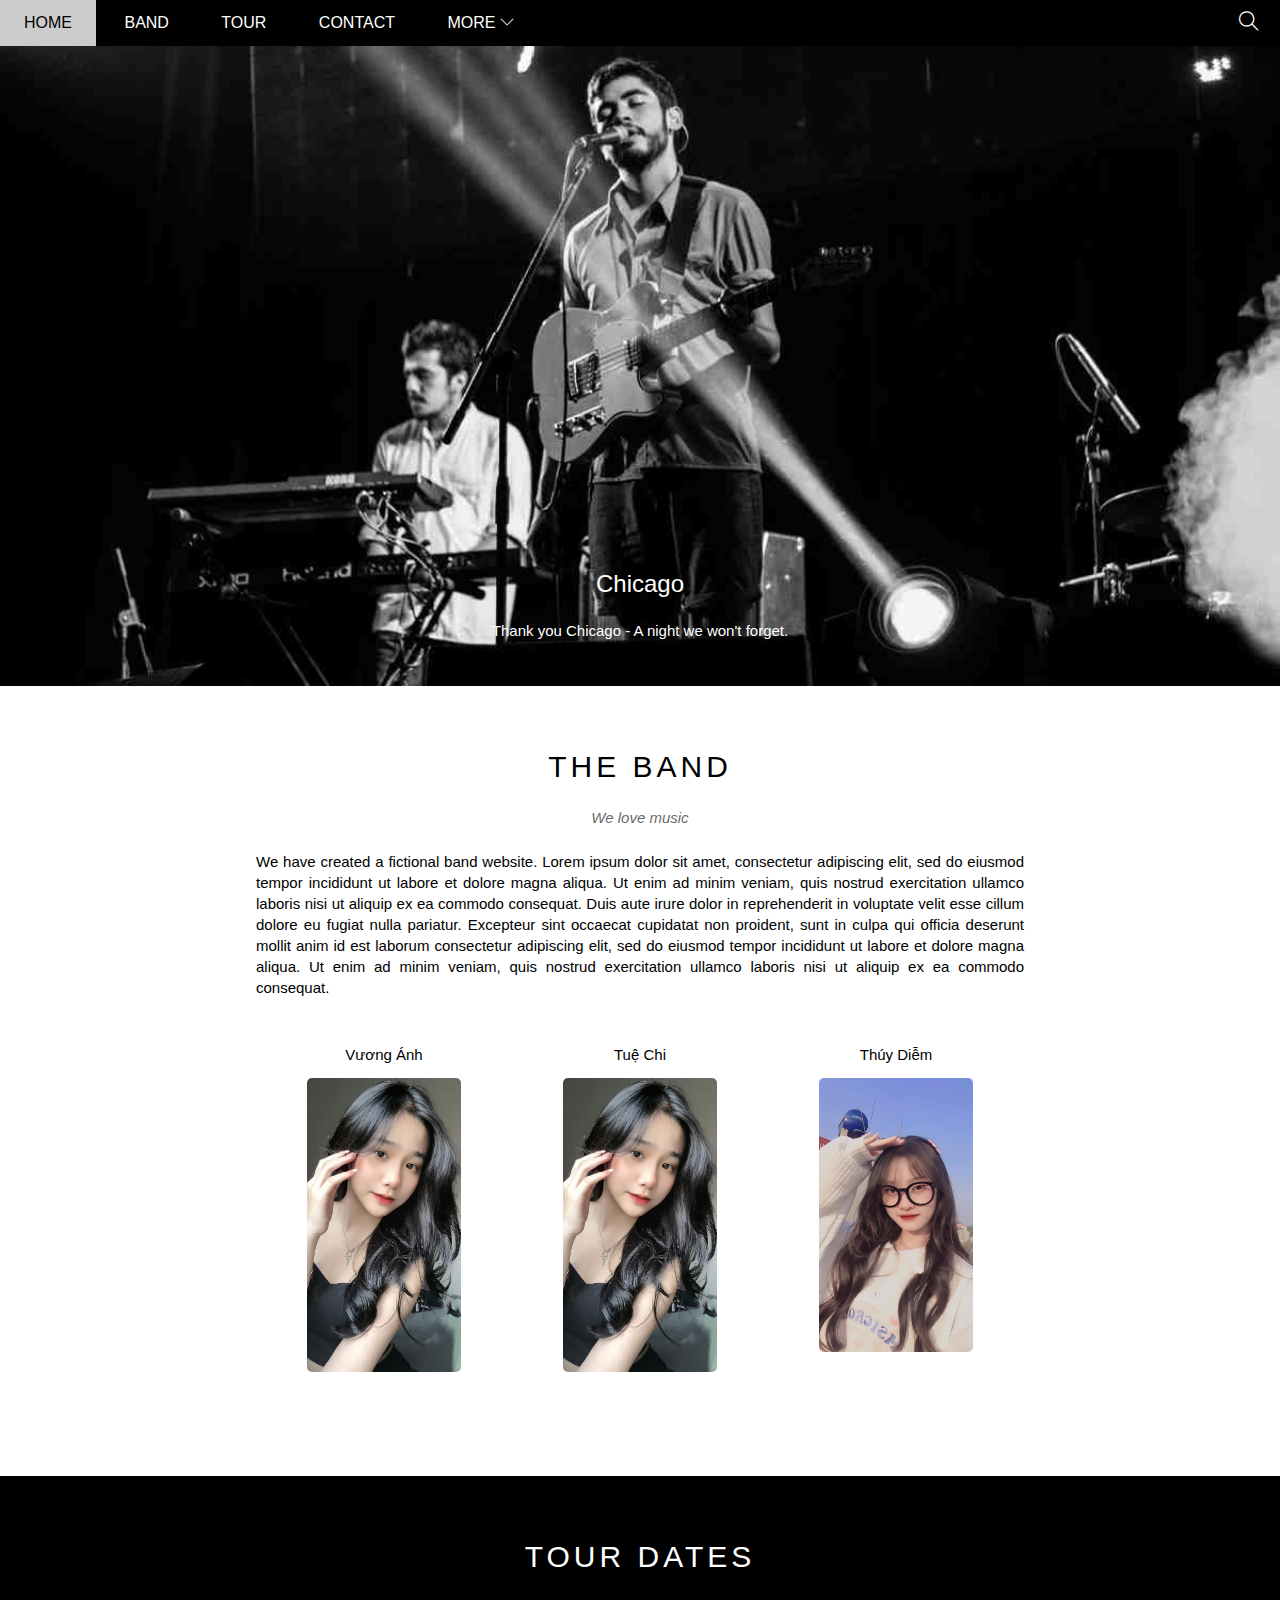
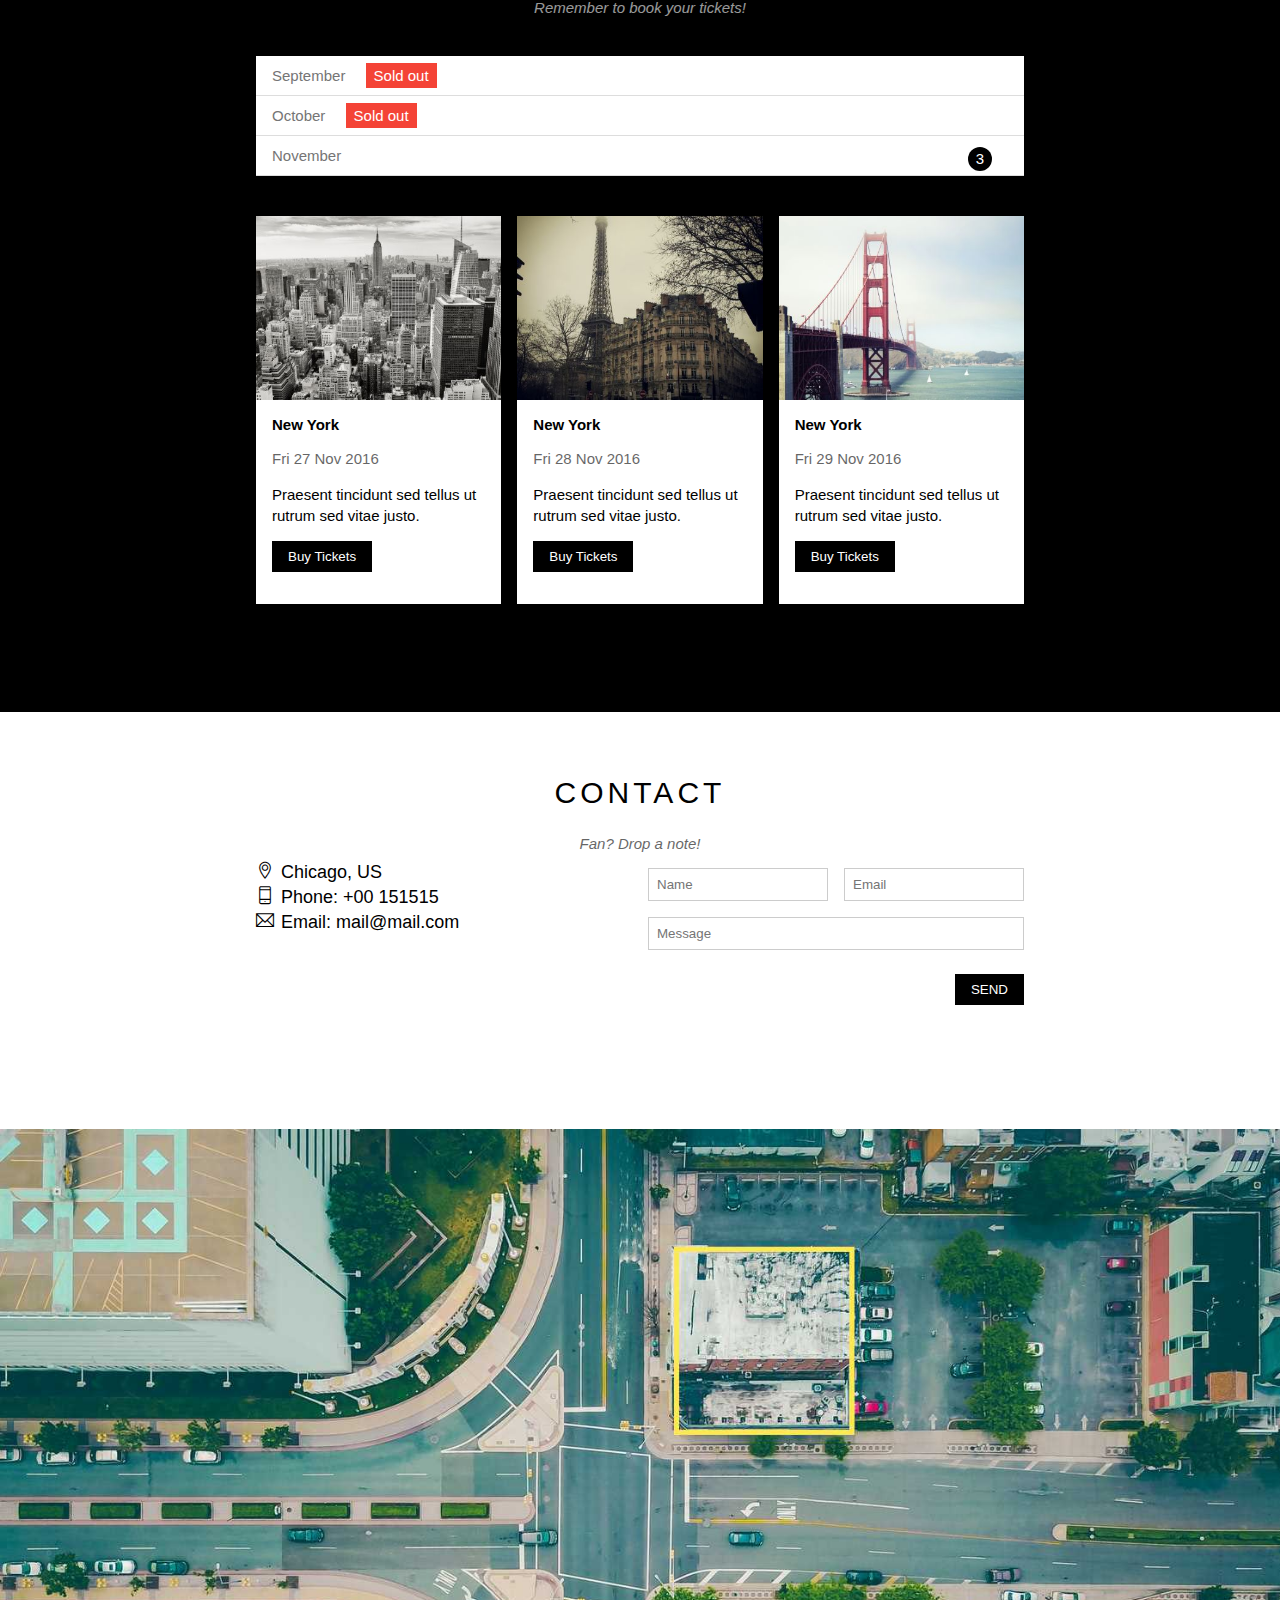
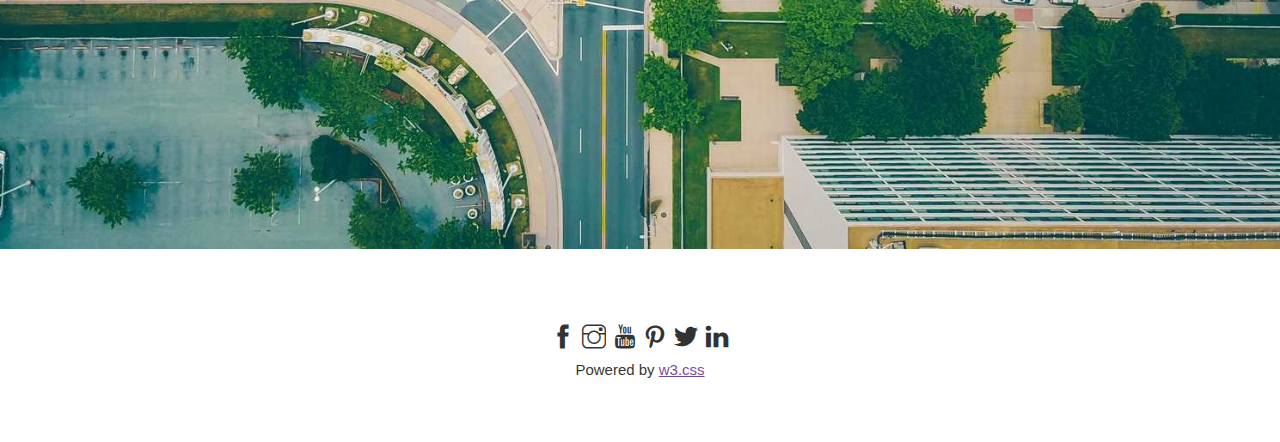
<file: index.html>
<!DOCTYPE html>
<html lang="en">
<head>
    <meta charset="UTF-8">
    <meta name="viewport" content="width=device-width, initial-scale=1.0">
    <title>Document</title>
    <link rel="stylesheet" href="assets/css/style.css">
    <link rel="stylesheet" href="assets/css/responsive.css">
    <link rel="stylesheet" href="assets/fonts/themify-icons/themify-icons.css">
</head>
<body>
    <div id="main">
        <div id="header">
            <!-- Begin: navigation -->
            <ul id="nav">
                <li><a href="#">Home</a></li>
                <li><a href="#band">Band</a></li>
                <li><a href="#tour">Tour</a></li>
                <li><a href="#contact">Contact</a></li>
                <li>
                    <a href="#">
                        More
                        <i class="nav-arrow-down ti-angle-down"></i>
                    </a>
                    <ul class="subnav">
                        <li><a href="#">Merchandise</a></li>
                        <li><a href="#">Extras</a></li>
                        <li><a href="#">Media</a></li>
                    </ul>
                </li>
            </ul>
            <!-- End: navigation -->
             <!-- Begin: search-icon -->
              <div class="search-btn">
                <i class="search-icon ti-search"></i>
              </div>
              <div id="menu-btn" class="menu-btn">
                <i class="menu-icon ti-menu"></i>
              </div>
             <!-- End: search-icon -->


        </div>

        <div id="slider">
            <div class="text-content">
                <h2 class="text-heading">Chicago</h2>
                <div class="text-description">Thank you Chicago - A night we won't forget.</div>
            </div>
            
            

        </div>
        <!-- About section: The Band -->
        <div id="content">
            <div id="band" class="content-section">
                <h2 class="section-heading">THE BAND</h2>
                <p class="section-sub-heading">We love music</p>
                <p class="about-text">We have created a fictional band website. Lorem ipsum dolor sit amet, consectetur adipiscing elit, sed do eiusmod tempor incididunt ut labore et dolore magna aliqua. Ut enim ad minim veniam, quis nostrud exercitation ullamco laboris nisi ut aliquip ex ea commodo consequat. Duis aute irure dolor in reprehenderit in voluptate velit esse cillum dolore eu fugiat nulla pariatur. Excepteur sint occaecat cupidatat non proident, sunt in culpa qui officia deserunt mollit anim id est laborum consectetur adipiscing elit, sed do eiusmod tempor incididunt ut labore et dolore magna aliqua. Ut enim ad minim veniam, quis nostrud exercitation ullamco laboris nisi ut aliquip ex ea commodo consequat.</p>
                <div class="member-list">
                    <div class="member-item">
                        <p class="member-name">Vương Ánh</p>
                        <img src="/assets/img/member-list/member1.jpg" alt="" class="member-img">
                    </div>
                    <div class="member-item">
                        <p class="member-name">Tuệ Chi</p>
                        <img src="/assets/img/member-list/member1.jpg" alt="" class="member-img">
                    </div>
                    <div class="member-item">
                        <p class="member-name">Thúy Diễm</p>
                        <img src="/assets/img/member-list/member3.jpeg" alt="" class="member-img">
                    </div>
                    <!-- <div class="clear"></div> -->
                </div>
            </div>

         <!-- About section: The Tour -->
          <div id="tour" class="tour-section">

              <div class="content-section">
                  <h2 class="section-heading">TOUR DATES</h2>
                  <p class="section-sub-heading">Remember to book your tickets!</p>
                  <ul class="ticket-list">
                    <li>September <span class="sold-out text-white">Sold out</span></li>
                    <li>October <span class="sold-out text-white">Sold out</span></li>
                    <li>November <span class="ticket-quantity text-white">3</span></li>
                  </ul>
                  <div class="row place-list">

                      <div class="col col-third">
                        <img src="/assets/img/tour-place/new-york.jpg" alt="New York" class="place-img" style="width: 100%;">
                        <div class="container-text">
                            <h3 class="name-city">New York</h3>
                            <p class="tour-date">Fri 27 Nov 2016</p>
                            <p class="tour-sologan">Praesent tincidunt sed tellus ut rutrum sed vitae justo.</p>
                            <button class="btn js-buy-tickets">Buy Tickets</button>
                       </div>
                      </div>

                      <div class="col col-third">
                        <img src="/assets/img/tour-place/paris.jpg" alt="Paris" class="place-img" style="width: 100%;">
                        <div class="container-text">
                            <h3 class="name-city">New York</h3>
                            <p class="tour-date">Fri 28 Nov 2016</p>
                            <p class="tour-sologan">Praesent tincidunt sed tellus ut rutrum sed vitae justo.</p>
                            <button class="btn js-buy-tickets">Buy Tickets</button>
                       </div>
                      </div>

                      <div class="col col-third">
                        <img src="/assets/img/tour-place/san-francisco.jpg" alt="San Francisco" class="place-img" style="width: 100%;">
                        <div class="container-text">
                            <h3 class="name-city">New York</h3>
                            <p class="tour-date">Fri 29 Nov 2016</p>
                            <p class="tour-sologan">Praesent tincidunt sed tellus ut rutrum sed vitae justo.</p>
                            <button class="btn js-buy-tickets">Buy Tickets</button>
                       </div>
                      </div>
                 </div>
             </div>
          </div>


         <!-- start: The Contact -->
            <div id="contact" class="content-section">
                <h2 class="section-heading">CONTACT</h2>
                <p class="section-sub-heading">Fan? Drop a note!</p>
                <div class="row contact-container">
                    <div class="col col-half contact-info">
                        <p><i class="ti-location-pin"></i>Chicago, US </p>
                        <p><i class="ti-mobile"></i>Phone: +00 151515</p>
                        <p><i class="ti-email"></i>Email: mail@mail.com</p>

                    </div>
                    <div class="col col-half contact-input">
                        <form action="">
                            <div class="row contact-user">
                                <div class="col col-half ">
                                    <input type="text" class="contact-control" required placeholder="Name">
                                </div>
                                <div class="col col-half ">
                                    <input type="email" class="contact-control" required placeholder="Email">
                                </div>
                            </div>
                            <div class="row contact-message">
                                <div class="col col-full">
                                    <input type="text" class="contact-control" required placeholder="Message">
                                </div>
                            </div>
                            <button class="pull-right mt-16 btn">SEND</button>
                        </form>
                    </div>
                    
                </div>
             </div>
             <!-- end: The Contact -->
              <div class="map-section">
                <img src="/assets/img/map.jpg" alt="">
              </div>
         </div>
        <div id="footer">
            <div class="footer-icon">
                <a href=""><i class="ti-facebook"></i></a>
                <a href=""><i class="ti-instagram"></i></a>
                <a href=""><i class="ti-youtube"></i></a>
                <a href=""><i class="ti-pinterest"></i></a>
                <a href=""><i class="ti-twitter-alt"></i></a>
                <a href=""><i class="ti-linkedin"></i></a>
            </div>
            <div class="footer-copyright">
                <p>Powered by <a href="">w3.css</a></p>
            </div>

        </div>

    </div>
<!-- Tickets buy form -->
    <div class="buy-form js-modal">
        <div class="form-container js-form-container">
            <div class="form-close js-form-close">
                <i class="ti-close"></i>
            </div>

            <header class="form-header">
                <i class="ti-bag bag-custom"></i>
                Tickets
            </header>
            <div class="form-body">
                <label for="ticket-quantity" class="form-label">
                    <i class="ti-shopping-cart">Tickets, $15 per person</i>
                </label>
                <input id="ticket-quantity" type="text" class="form-input" placeholder="How many?">
                <label for="ticket-email" class="form-label">
                    <i class="ti-user">Send To</i>
                </label>
                <input id="ticket-email" type="email" class="form-input" placeholder="Enter email">
                <button id="payment">
                    PAY <i class="ti-check"></i>
                </button>
            </div>
            <footer class="form-footer">
                <p class="form-help">Need <a href="#">help?</a></p>
            </footer>
        </div>
    </div>
    <script>
        //code for menu button
        var header=document.getElementById('header');
        var menuButton=document.getElementById('menu-btn');
       // console.log(menuButton)
        var headerHeight=header.clientHeight;
        menuButton.onclick=function(){
           var isClosed= headerHeight === header.clientHeight;
           if(isClosed){
                header.style.height='auto';
           }else{
                 header.style.height=null;
           }
        }
        var menuItems=document.querySelectorAll('#nav li a[href*="#"]');
        for(var i=0;i<menuItems.length;i++){
            var menuItem=menuItems[i];
            menuItem.onclick=function(){
                header.style.height=null;
            }
        }
        console.log(menuItems)
        //tickets buy form--------Start
        const buyBtns=document.querySelectorAll('.js-buy-tickets')
        const modal=document.querySelector('.js-modal')
        const modalClose=document.querySelector('.js-form-close')
        const modalContainer=document.querySelector('.js-form-container')
        function showTicketBuyForm(){
            modal.classList.add("open")
        }
        function closeTicketBuyForm(){
            modal.classList.remove("open")
        }
         // lắng nghe sự kiện với nút close       
        modalClose.addEventListener('click',closeTicketBuyForm)
        modal.addEventListener('click',closeTicketBuyForm)
        modalContainer.addEventListener('click',function(event){
            event.stopPropagation()
        })
        //lắng nghe sự kiện với 3 button mua vé
        for(const buyBtn of buyBtns){
            buyBtn.addEventListener('click',showTicketBuyForm)
        }
    </script>
</body>
</html>
</file>
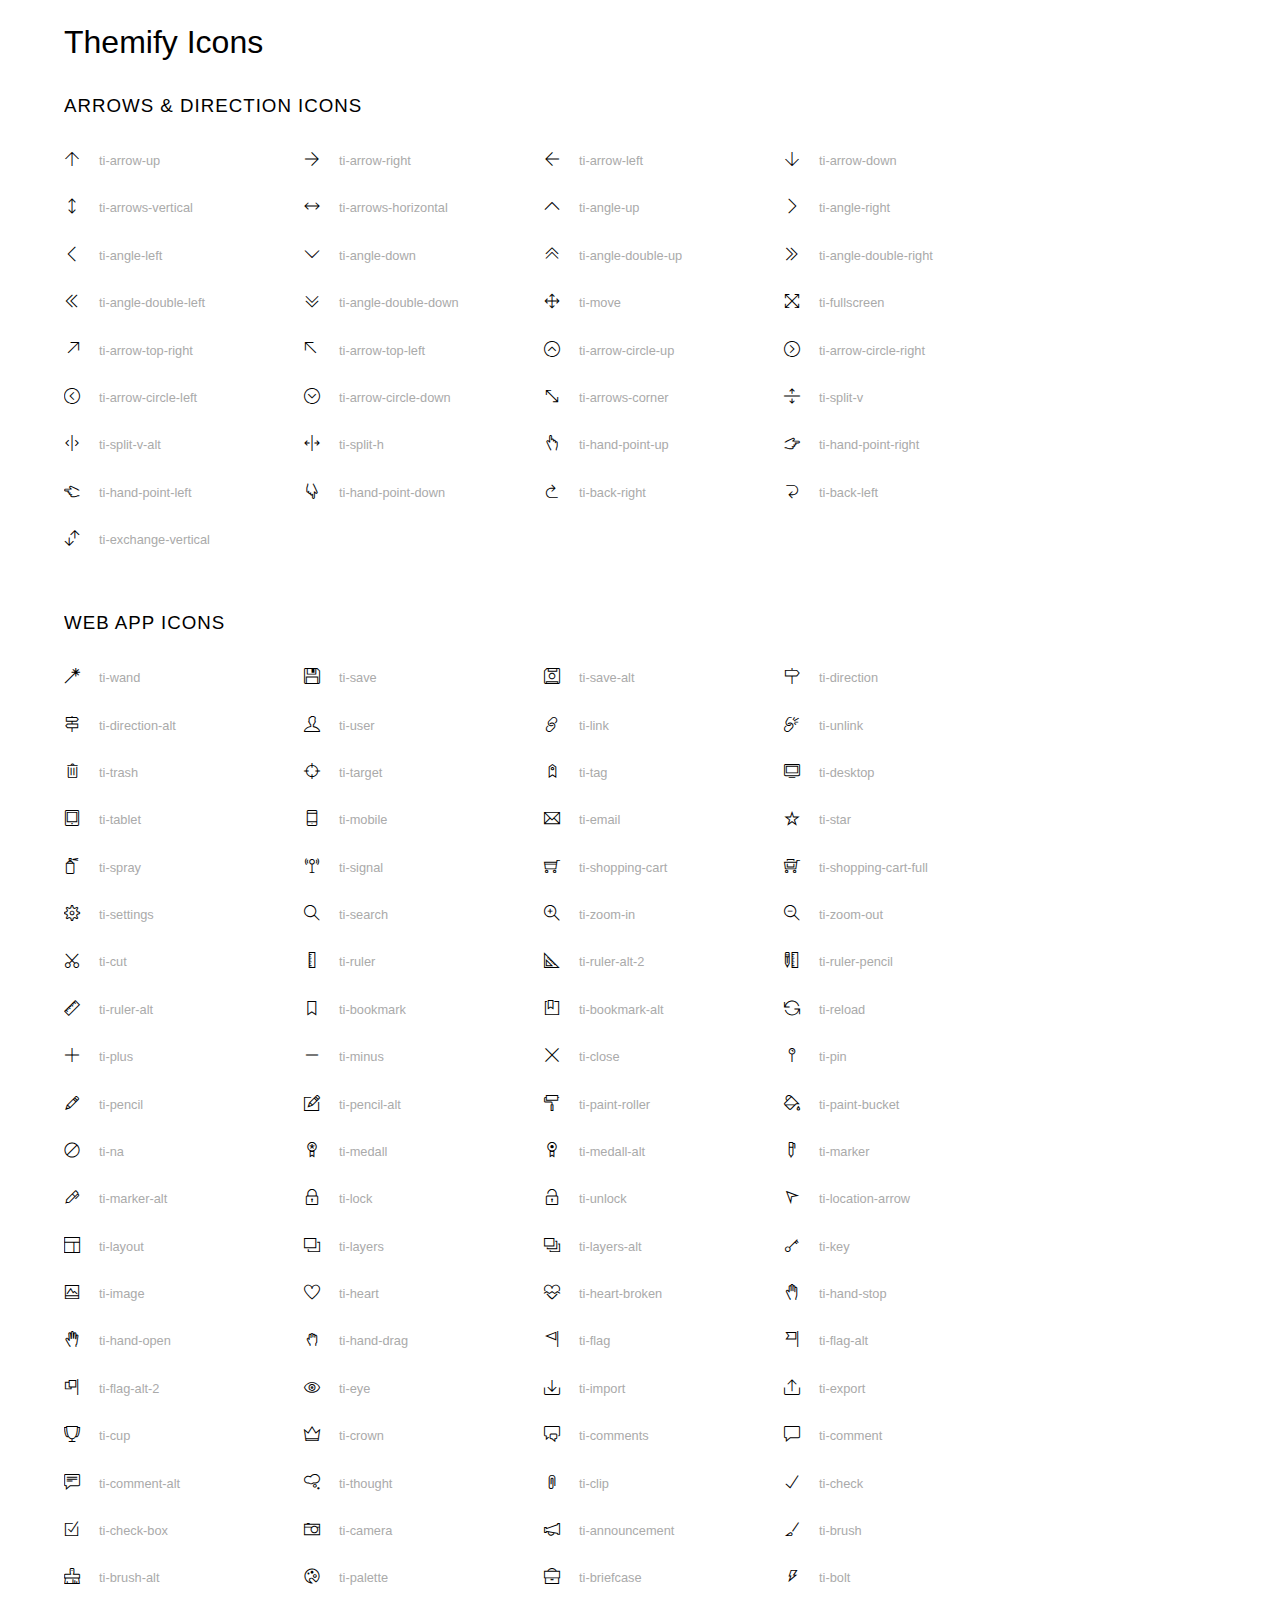
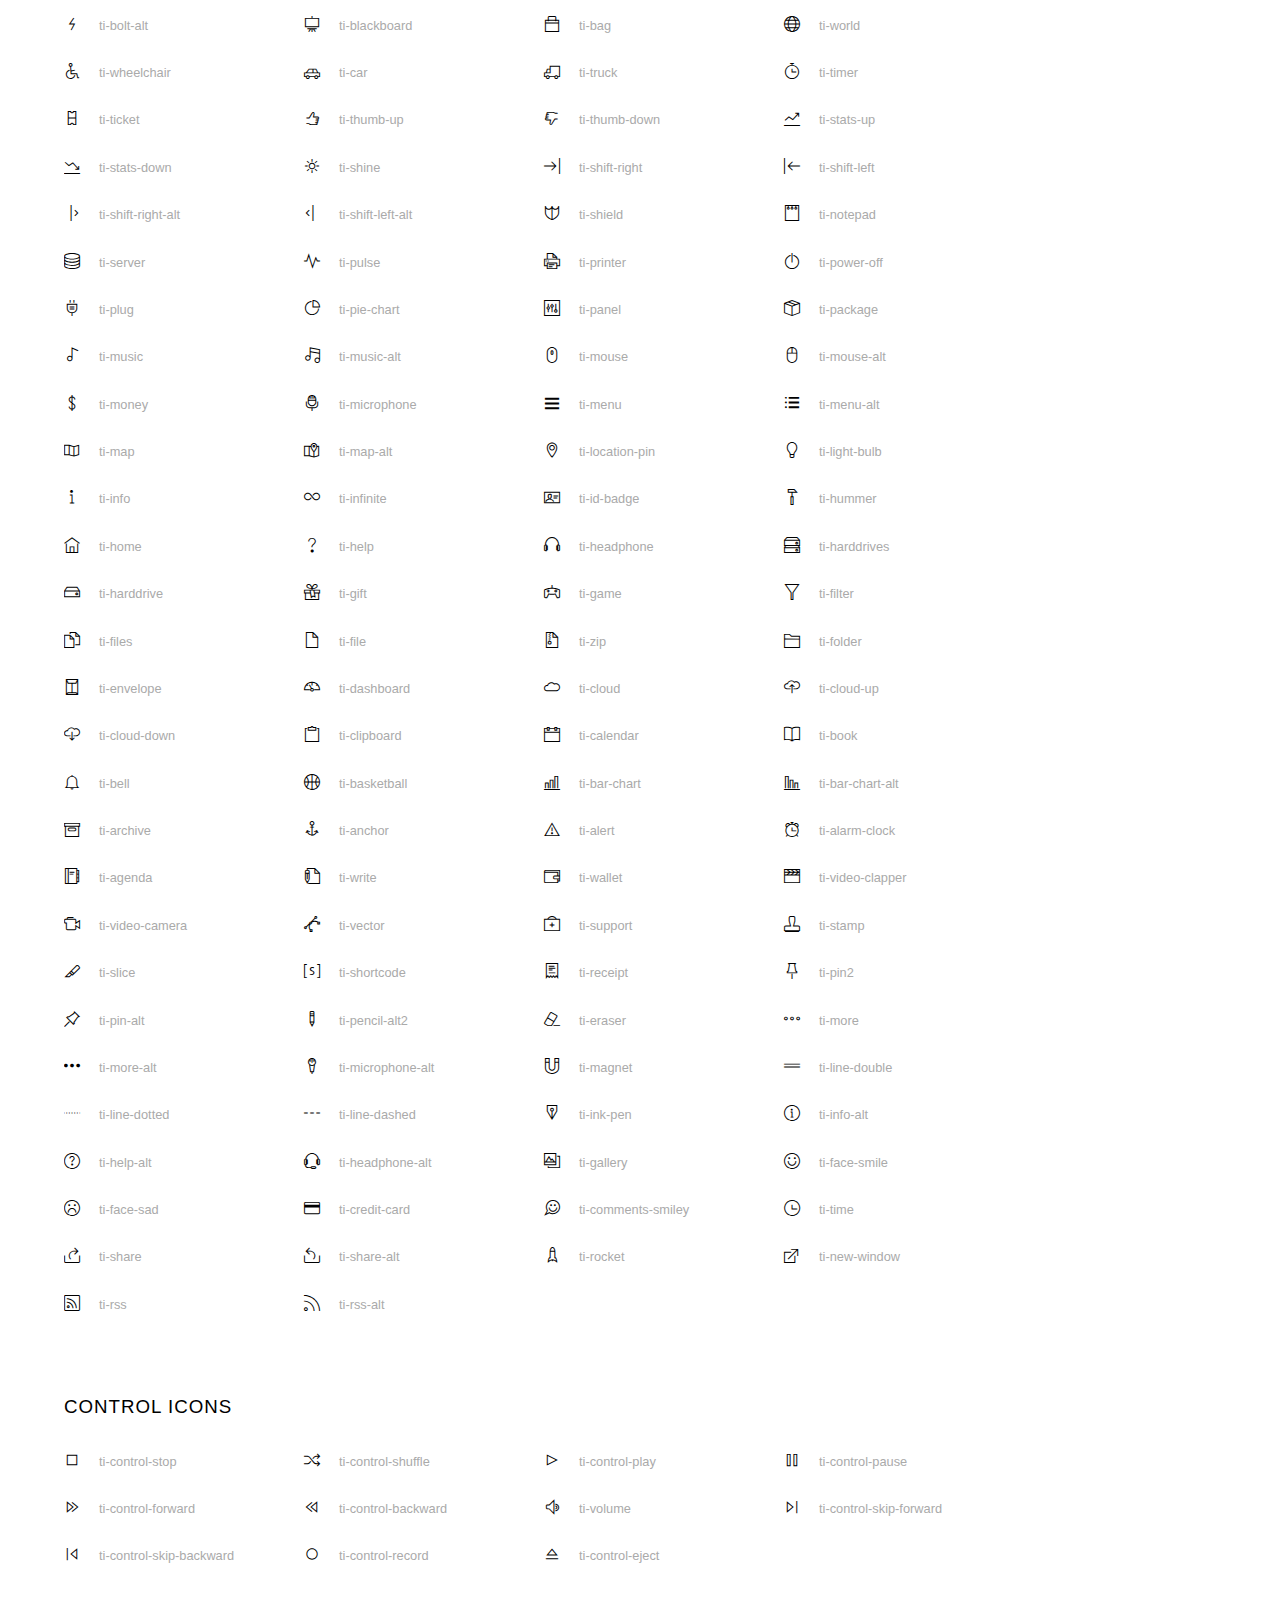
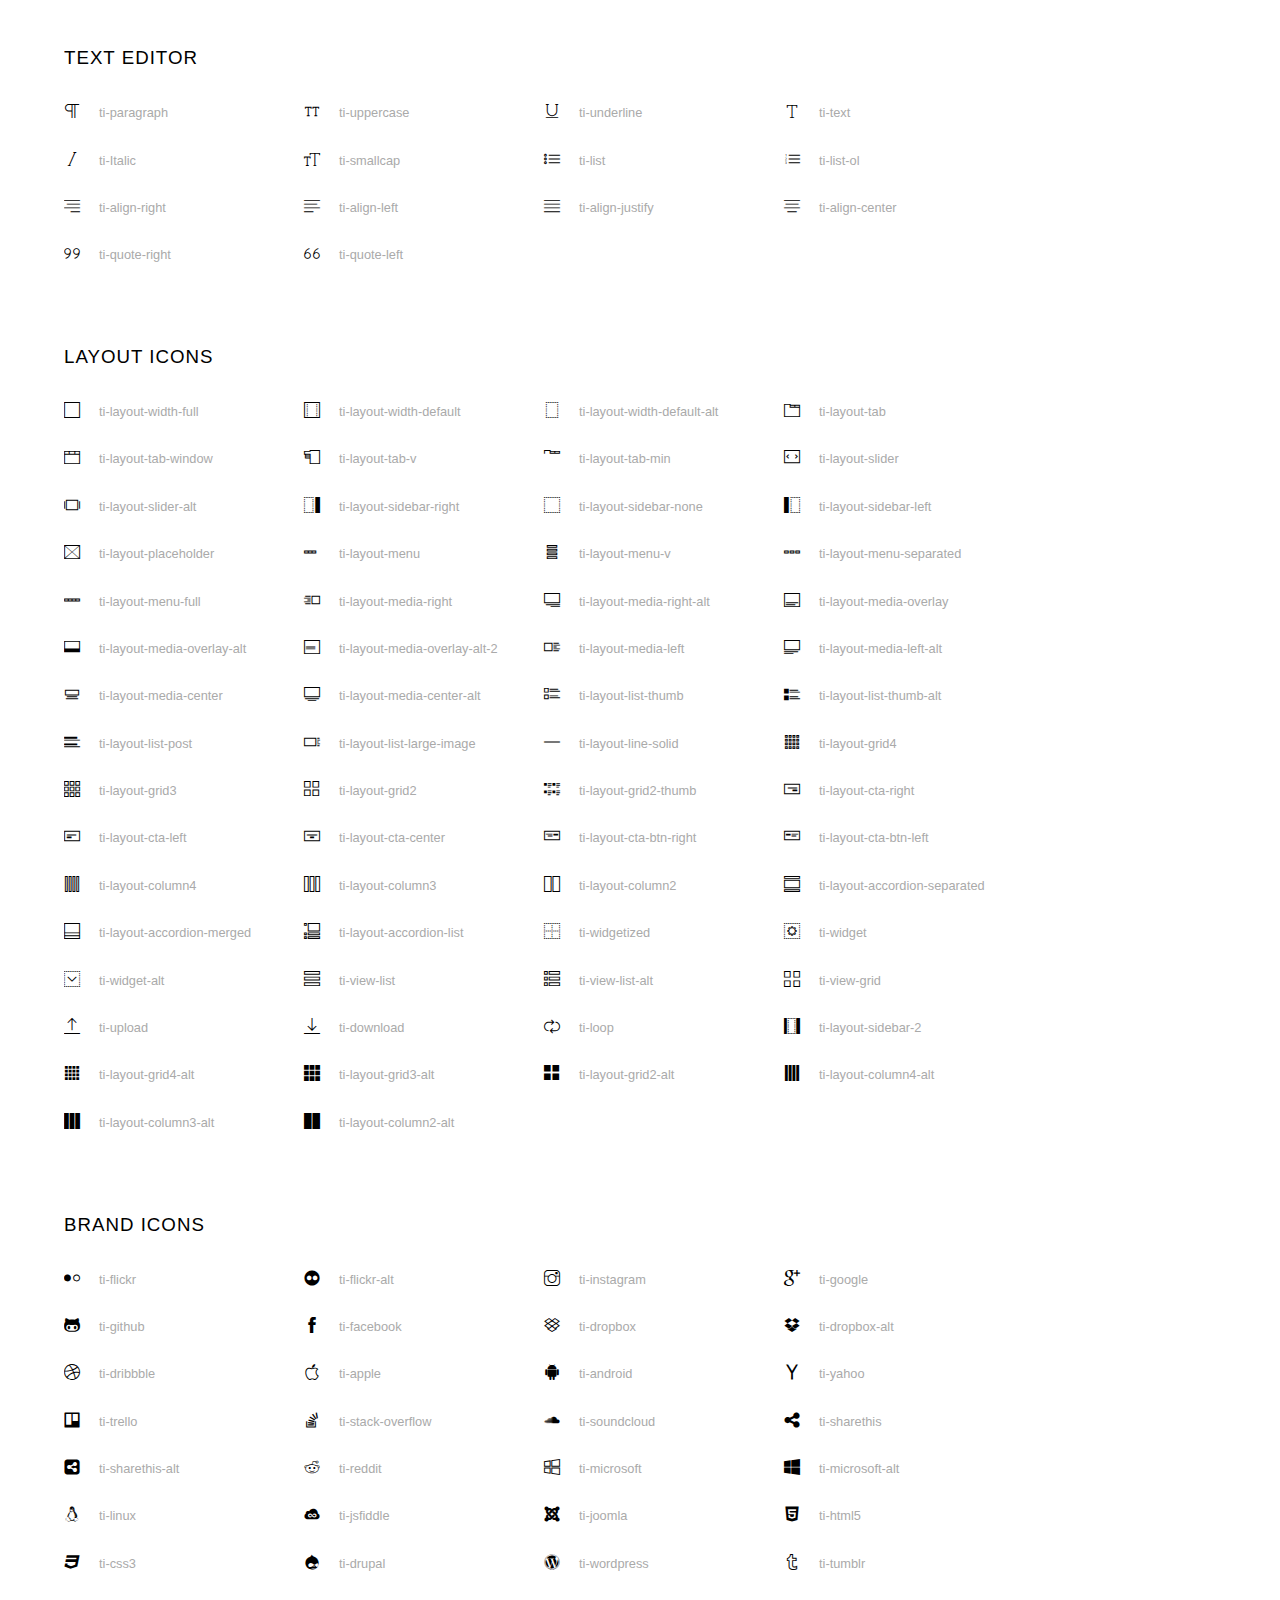
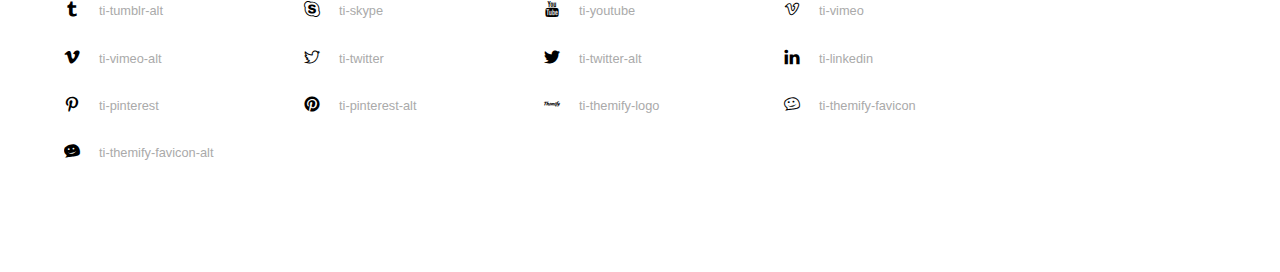
<file: assets/fonts/themify-icons/index.html>
<!doctype html>
<html>
<head>
	<meta charset="utf-8">
	<title>Themify Icon Font</title>
	<meta name="viewport" content="width=device-width">
	<link rel="stylesheet" href="demo-files/demo.css">
	<link rel="stylesheet" href="themify-icons.css">
	<!--[if lt IE 8]><!-->
	<link rel="stylesheet" href="ie7/ie7.css">
	<!--<![endif]-->
</head>
<body>
	<h1>Themify Icons</h1>

	<div class="icon-section">

		<div class="icon-section">
			<h3>Arrows &amp; Direction Icons </h3>

			<div class="icon-container">
				<span class="ti-arrow-up"></span><span class="icon-name"> ti-arrow-up</span>
			</div>
			<div class="icon-container">
				<span class="ti-arrow-right"></span><span class="icon-name"> ti-arrow-right</span>
			</div>
			<div class="icon-container">
				<span class="ti-arrow-left"></span><span class="icon-name"> ti-arrow-left</span>
			</div>
			<div class="icon-container">
				<span class="ti-arrow-down"></span><span class="icon-name"> ti-arrow-down</span>
			</div>
			<div class="icon-container">
				<span class="ti-arrows-vertical"></span><span class="icon-name"> ti-arrows-vertical</span>
			</div>
			<div class="icon-container">
				<span class="ti-arrows-horizontal"></span><span class="icon-name"> ti-arrows-horizontal</span>
			</div>
			<div class="icon-container">
				<span class="ti-angle-up"></span><span class="icon-name"> ti-angle-up</span>
			</div>
			<div class="icon-container">
				<span class="ti-angle-right"></span><span class="icon-name"> ti-angle-right</span>
			</div>
			<div class="icon-container">
				<span class="ti-angle-left"></span><span class="icon-name"> ti-angle-left</span>
			</div>
			<div class="icon-container">
				<span class="ti-angle-down"></span><span class="icon-name"> ti-angle-down</span>
			</div>	
			<div class="icon-container">
				<span class="ti-angle-double-up"></span><span class="icon-name"> ti-angle-double-up</span>
			</div>
			<div class="icon-container">
				<span class="ti-angle-double-right"></span><span class="icon-name"> ti-angle-double-right</span>
			</div>
			<div class="icon-container">
				<span class="ti-angle-double-left"></span><span class="icon-name"> ti-angle-double-left</span>
			</div>
			<div class="icon-container">
				<span class="ti-angle-double-down"></span><span class="icon-name"> ti-angle-double-down</span>
			</div>					
			<div class="icon-container">
				<span class="ti-move"></span><span class="icon-name"> ti-move</span>
			</div>
			<div class="icon-container">
				<span class="ti-fullscreen"></span><span class="icon-name"> ti-fullscreen</span>
			</div>
			<div class="icon-container">
				<span class="ti-arrow-top-right"></span><span class="icon-name"> ti-arrow-top-right</span>
			</div>
			<div class="icon-container">
				<span class="ti-arrow-top-left"></span><span class="icon-name"> ti-arrow-top-left</span>
			</div>
			<div class="icon-container">
				<span class="ti-arrow-circle-up"></span><span class="icon-name"> ti-arrow-circle-up</span>
			</div>
			<div class="icon-container">
				<span class="ti-arrow-circle-right"></span><span class="icon-name"> ti-arrow-circle-right</span>
			</div>
			<div class="icon-container">
				<span class="ti-arrow-circle-left"></span><span class="icon-name"> ti-arrow-circle-left</span>
			</div>
			<div class="icon-container">
				<span class="ti-arrow-circle-down"></span><span class="icon-name"> ti-arrow-circle-down</span>
			</div>
			<div class="icon-container">
				<span class="ti-arrows-corner"></span><span class="icon-name"> ti-arrows-corner</span>
			</div>
			<div class="icon-container">
				<span class="ti-split-v"></span><span class="icon-name"> ti-split-v</span>
			</div>

			<div class="icon-container">
				<span class="ti-split-v-alt"></span><span class="icon-name"> ti-split-v-alt</span>
			</div>
			<div class="icon-container">
				<span class="ti-split-h"></span><span class="icon-name"> ti-split-h</span>
			</div>
			<div class="icon-container">
				<span class="ti-hand-point-up"></span><span class="icon-name"> ti-hand-point-up</span>
			</div>
			<div class="icon-container">
				<span class="ti-hand-point-right"></span><span class="icon-name"> ti-hand-point-right</span>
			</div>
			<div class="icon-container">
				<span class="ti-hand-point-left"></span><span class="icon-name"> ti-hand-point-left</span>
			</div>
			<div class="icon-container">
				<span class="ti-hand-point-down"></span><span class="icon-name"> ti-hand-point-down</span>
			</div>
			<div class="icon-container">
				<span class="ti-back-right"></span><span class="icon-name"> ti-back-right</span>
			</div>
			<div class="icon-container">
				<span class="ti-back-left"></span><span class="icon-name"> ti-back-left</span>
			</div>
			<div class="icon-container">
				<span class="ti-exchange-vertical"></span><span class="icon-name"> ti-exchange-vertical</span>
			</div>

		</div> <!-- Arrows Icons -->



		<h3>Web App Icons</h3>
		
		<div class="icon-section">

			<div class="icon-container">
				<span class="ti-wand"></span><span class="icon-name"> ti-wand</span>
			</div>
			<div class="icon-container">
				<span class="ti-save"></span><span class="icon-name"> ti-save</span>
			</div>
			<div class="icon-container">
				<span class="ti-save-alt"></span><span class="icon-name"> ti-save-alt</span>
			</div>

			<div class="icon-container">
				<span class="ti-direction"></span><span class="icon-name"> ti-direction</span>
			</div>
			<div class="icon-container">
				<span class="ti-direction-alt"></span><span class="icon-name"> ti-direction-alt</span>
			</div>
			<div class="icon-container">
				<span class="ti-user"></span><span class="icon-name"> ti-user</span>
			</div>
			<div class="icon-container">
				<span class="ti-link"></span><span class="icon-name"> ti-link</span>
			</div>
			<div class="icon-container">
				<span class="ti-unlink"></span><span class="icon-name"> ti-unlink</span>
			</div>
			<div class="icon-container">
				<span class="ti-trash"></span><span class="icon-name"> ti-trash</span>
			</div>
			<div class="icon-container">
				<span class="ti-target"></span><span class="icon-name"> ti-target</span>
			</div>
			<div class="icon-container">
				<span class="ti-tag"></span><span class="icon-name"> ti-tag</span>
			</div>
			<div class="icon-container">
				<span class="ti-desktop"></span><span class="icon-name"> ti-desktop</span>
			</div>
			<div class="icon-container">
				<span class="ti-tablet"></span><span class="icon-name"> ti-tablet</span>
			</div>
			<div class="icon-container">
				<span class="ti-mobile"></span><span class="icon-name"> ti-mobile</span>
			</div>
			<div class="icon-container">
				<span class="ti-email"></span><span class="icon-name"> ti-email</span>
			</div>	
			<div class="icon-container">
				<span class="ti-star"></span><span class="icon-name"> ti-star</span>
			</div>
			<div class="icon-container">
				<span class="ti-spray"></span><span class="icon-name"> ti-spray</span>
			</div>
			<div class="icon-container">
				<span class="ti-signal"></span><span class="icon-name"> ti-signal</span>
			</div>
			<div class="icon-container">
				<span class="ti-shopping-cart"></span><span class="icon-name"> ti-shopping-cart</span>
			</div>
			<div class="icon-container">
				<span class="ti-shopping-cart-full"></span><span class="icon-name"> ti-shopping-cart-full</span>
			</div>
			<div class="icon-container">
				<span class="ti-settings"></span><span class="icon-name"> ti-settings</span>
			</div>
			<div class="icon-container">
				<span class="ti-search"></span><span class="icon-name"> ti-search</span>
			</div>
			<div class="icon-container">
				<span class="ti-zoom-in"></span><span class="icon-name"> ti-zoom-in</span>
			</div>
			<div class="icon-container">
				<span class="ti-zoom-out"></span><span class="icon-name"> ti-zoom-out</span>
			</div>
			<div class="icon-container">
				<span class="ti-cut"></span><span class="icon-name"> ti-cut</span>
			</div>
			<div class="icon-container">
				<span class="ti-ruler"></span><span class="icon-name"> ti-ruler</span>
			</div>
			<div class="icon-container">
				<span class="ti-ruler-alt-2"></span><span class="icon-name"> ti-ruler-alt-2</span>
			</div>			
			<div class="icon-container">
				<span class="ti-ruler-pencil"></span><span class="icon-name"> ti-ruler-pencil</span>
			</div>
			<div class="icon-container">
				<span class="ti-ruler-alt"></span><span class="icon-name"> ti-ruler-alt</span>
			</div>
			<div class="icon-container">
				<span class="ti-bookmark"></span><span class="icon-name"> ti-bookmark</span>
			</div>
			<div class="icon-container">
				<span class="ti-bookmark-alt"></span><span class="icon-name"> ti-bookmark-alt</span>
			</div>
			<div class="icon-container">
				<span class="ti-reload"></span><span class="icon-name"> ti-reload</span>
			</div>
			<div class="icon-container">
				<span class="ti-plus"></span><span class="icon-name"> ti-plus</span>
			</div>
			<div class="icon-container">
				<span class="ti-minus"></span><span class="icon-name"> ti-minus</span>
			</div>
			<div class="icon-container">
				<span class="ti-close"></span><span class="icon-name"> ti-close</span>
			</div>			
			<div class="icon-container">
				<span class="ti-pin"></span><span class="icon-name"> ti-pin</span>
			</div>
			<div class="icon-container">
				<span class="ti-pencil"></span><span class="icon-name"> ti-pencil</span>
			</div>
					
		  	<div class="icon-container">
				<span class="ti-pencil-alt"></span><span class="icon-name"> ti-pencil-alt</span>
			</div>
			<div class="icon-container">
				<span class="ti-paint-roller"></span><span class="icon-name"> ti-paint-roller</span>
			</div>
			<div class="icon-container">
				<span class="ti-paint-bucket"></span><span class="icon-name"> ti-paint-bucket</span>
			</div>
			<div class="icon-container">
				<span class="ti-na"></span><span class="icon-name"> ti-na</span>
			</div>
			<div class="icon-container">
				<span class="ti-medall"></span><span class="icon-name"> ti-medall</span>
			</div>
			<div class="icon-container">
				<span class="ti-medall-alt"></span><span class="icon-name"> ti-medall-alt</span>
			</div>
			<div class="icon-container">
				<span class="ti-marker"></span><span class="icon-name"> ti-marker</span>
			</div>
			<div class="icon-container">
				<span class="ti-marker-alt"></span><span class="icon-name"> ti-marker-alt</span>
			</div>

			<div class="icon-container">
				<span class="ti-lock"></span><span class="icon-name"> ti-lock</span>
			</div>
			<div class="icon-container">
				<span class="ti-unlock"></span><span class="icon-name"> ti-unlock</span>
			</div>
			<div class="icon-container">
				<span class="ti-location-arrow"></span><span class="icon-name"> ti-location-arrow</span>
			</div>
			<div class="icon-container">
				<span class="ti-layout"></span><span class="icon-name"> ti-layout</span>
			</div>
			<div class="icon-container">
				<span class="ti-layers"></span><span class="icon-name"> ti-layers</span>
			</div>
			<div class="icon-container">
				<span class="ti-layers-alt"></span><span class="icon-name"> ti-layers-alt</span>
			</div>
			<div class="icon-container">
				<span class="ti-key"></span><span class="icon-name"> ti-key</span>
			</div>
			<div class="icon-container">
				<span class="ti-image"></span><span class="icon-name"> ti-image</span>
			</div>
			<div class="icon-container">
				<span class="ti-heart"></span><span class="icon-name"> ti-heart</span>
			</div>
			<div class="icon-container">
				<span class="ti-heart-broken"></span><span class="icon-name"> ti-heart-broken</span>
			</div>
			<div class="icon-container">
				<span class="ti-hand-stop"></span><span class="icon-name"> ti-hand-stop</span>
			</div>
			<div class="icon-container">
				<span class="ti-hand-open"></span><span class="icon-name"> ti-hand-open</span>
			</div>
			<div class="icon-container">
				<span class="ti-hand-drag"></span><span class="icon-name"> ti-hand-drag</span>
			</div>
			<div class="icon-container">
				<span class="ti-flag"></span><span class="icon-name"> ti-flag</span>
			</div>
			<div class="icon-container">
				<span class="ti-flag-alt"></span><span class="icon-name"> ti-flag-alt</span>
			</div>
			<div class="icon-container">
				<span class="ti-flag-alt-2"></span><span class="icon-name"> ti-flag-alt-2</span>
			</div>
			<div class="icon-container">
				<span class="ti-eye"></span><span class="icon-name"> ti-eye</span>
			</div>
			<div class="icon-container">
				<span class="ti-import"></span><span class="icon-name"> ti-import</span>
			</div>			
			<div class="icon-container">
				<span class="ti-export"></span><span class="icon-name"> ti-export</span>
			</div>
			<div class="icon-container">
				<span class="ti-cup"></span><span class="icon-name"> ti-cup</span>
			</div>
			<div class="icon-container">
				<span class="ti-crown"></span><span class="icon-name"> ti-crown</span>
			</div>
			<div class="icon-container">
				<span class="ti-comments"></span><span class="icon-name"> ti-comments</span>
			</div>
			<div class="icon-container">
				<span class="ti-comment"></span><span class="icon-name"> ti-comment</span>
			</div>
			<div class="icon-container">
				<span class="ti-comment-alt"></span><span class="icon-name"> ti-comment-alt</span>
			</div>
			<div class="icon-container">
				<span class="ti-thought"></span><span class="icon-name"> ti-thought</span>
			</div>			
			<div class="icon-container">
				<span class="ti-clip"></span><span class="icon-name"> ti-clip</span>
			</div>

			<div class="icon-container">
				<span class="ti-check"></span><span class="icon-name"> ti-check</span>
			</div>
			<div class="icon-container">
				<span class="ti-check-box"></span><span class="icon-name"> ti-check-box</span>
			</div>
			<div class="icon-container">
				<span class="ti-camera"></span><span class="icon-name"> ti-camera</span>
			</div>
			<div class="icon-container">
				<span class="ti-announcement"></span><span class="icon-name"> ti-announcement</span>
			</div>
			<div class="icon-container">
				<span class="ti-brush"></span><span class="icon-name"> ti-brush</span>
			</div>
			<div class="icon-container">
				<span class="ti-brush-alt"></span><span class="icon-name"> ti-brush-alt</span>
			</div>
			<div class="icon-container">
				<span class="ti-palette"></span><span class="icon-name"> ti-palette</span>
			</div>			
			<div class="icon-container">
				<span class="ti-briefcase"></span><span class="icon-name"> ti-briefcase</span>
			</div>
			<div class="icon-container">
				<span class="ti-bolt"></span><span class="icon-name"> ti-bolt</span>
			</div>
			<div class="icon-container">
				<span class="ti-bolt-alt"></span><span class="icon-name"> ti-bolt-alt</span>
			</div>
			<div class="icon-container">
				<span class="ti-blackboard"></span><span class="icon-name"> ti-blackboard</span>
			</div>
			<div class="icon-container">
				<span class="ti-bag"></span><span class="icon-name"> ti-bag</span>
			</div>
			<div class="icon-container">
				<span class="ti-world"></span><span class="icon-name"> ti-world</span>
			</div>
			<div class="icon-container">
				<span class="ti-wheelchair"></span><span class="icon-name"> ti-wheelchair</span>
			</div>
			<div class="icon-container">
				<span class="ti-car"></span><span class="icon-name"> ti-car</span>
			</div>
			<div class="icon-container">
				<span class="ti-truck"></span><span class="icon-name"> ti-truck</span>
			</div>
			<div class="icon-container">
				<span class="ti-timer"></span><span class="icon-name"> ti-timer</span>
			</div>
			<div class="icon-container">
				<span class="ti-ticket"></span><span class="icon-name"> ti-ticket</span>
			</div>
			<div class="icon-container">
				<span class="ti-thumb-up"></span><span class="icon-name"> ti-thumb-up</span>
			</div>
			<div class="icon-container">
				<span class="ti-thumb-down"></span><span class="icon-name"> ti-thumb-down</span>
			</div>

			<div class="icon-container">
				<span class="ti-stats-up"></span><span class="icon-name"> ti-stats-up</span>
			</div>
			<div class="icon-container">
				<span class="ti-stats-down"></span><span class="icon-name"> ti-stats-down</span>
			</div>
			<div class="icon-container">
				<span class="ti-shine"></span><span class="icon-name"> ti-shine</span>
			</div>
			<div class="icon-container">
				<span class="ti-shift-right"></span><span class="icon-name"> ti-shift-right</span>
			</div>
			<div class="icon-container">
				<span class="ti-shift-left"></span><span class="icon-name"> ti-shift-left</span>
			</div>

			<div class="icon-container">
				<span class="ti-shift-right-alt"></span><span class="icon-name"> ti-shift-right-alt</span>
			</div>
			<div class="icon-container">
				<span class="ti-shift-left-alt"></span><span class="icon-name"> ti-shift-left-alt</span>
			</div>
			<div class="icon-container">
				<span class="ti-shield"></span><span class="icon-name"> ti-shield</span>
			</div>
			<div class="icon-container">
				<span class="ti-notepad"></span><span class="icon-name"> ti-notepad</span>
			</div>
			<div class="icon-container">
				<span class="ti-server"></span><span class="icon-name"> ti-server</span>
			</div>

			<div class="icon-container">
				<span class="ti-pulse"></span><span class="icon-name"> ti-pulse</span>
			</div>
			<div class="icon-container">
				<span class="ti-printer"></span><span class="icon-name"> ti-printer</span>
			</div>
			<div class="icon-container">
				<span class="ti-power-off"></span><span class="icon-name"> ti-power-off</span>
			</div>
			<div class="icon-container">
				<span class="ti-plug"></span><span class="icon-name"> ti-plug</span>
			</div>
			<div class="icon-container">
				<span class="ti-pie-chart"></span><span class="icon-name"> ti-pie-chart</span>
			</div>

			<div class="icon-container">
				<span class="ti-panel"></span><span class="icon-name"> ti-panel</span>
			</div>
			<div class="icon-container">
				<span class="ti-package"></span><span class="icon-name"> ti-package</span>
			</div>
			<div class="icon-container">
				<span class="ti-music"></span><span class="icon-name"> ti-music</span>
			</div>
			<div class="icon-container">
				<span class="ti-music-alt"></span><span class="icon-name"> ti-music-alt</span>
			</div>
			<div class="icon-container">
				<span class="ti-mouse"></span><span class="icon-name"> ti-mouse</span>
			</div>
			<div class="icon-container">
				<span class="ti-mouse-alt"></span><span class="icon-name"> ti-mouse-alt</span>
			</div>
			<div class="icon-container">
				<span class="ti-money"></span><span class="icon-name"> ti-money</span>
			</div>
			<div class="icon-container">
				<span class="ti-microphone"></span><span class="icon-name"> ti-microphone</span>
			</div>
			<div class="icon-container">
				<span class="ti-menu"></span><span class="icon-name"> ti-menu</span>
			</div>
			<div class="icon-container">
				<span class="ti-menu-alt"></span><span class="icon-name"> ti-menu-alt</span>
			</div>
			<div class="icon-container">
				<span class="ti-map"></span><span class="icon-name"> ti-map</span>
			</div>
			<div class="icon-container">
				<span class="ti-map-alt"></span><span class="icon-name"> ti-map-alt</span>
			</div>

			<div class="icon-container">
				<span class="ti-location-pin"></span><span class="icon-name"> ti-location-pin</span>
			</div>

			<div class="icon-container">
				<span class="ti-light-bulb"></span><span class="icon-name"> ti-light-bulb</span>
			</div>
			<div class="icon-container">
				<span class="ti-info"></span><span class="icon-name"> ti-info</span>
			</div>
			<div class="icon-container">
				<span class="ti-infinite"></span><span class="icon-name"> ti-infinite</span>
			</div>
			<div class="icon-container">
				<span class="ti-id-badge"></span><span class="icon-name"> ti-id-badge</span>
			</div>
			<div class="icon-container">
				<span class="ti-hummer"></span><span class="icon-name"> ti-hummer</span>
			</div>
			<div class="icon-container">
				<span class="ti-home"></span><span class="icon-name"> ti-home</span>
			</div>
			<div class="icon-container">
				<span class="ti-help"></span><span class="icon-name"> ti-help</span>
			</div>
			<div class="icon-container">
				<span class="ti-headphone"></span><span class="icon-name"> ti-headphone</span>
			</div>
			<div class="icon-container">
				<span class="ti-harddrives"></span><span class="icon-name"> ti-harddrives</span>
			</div>
			<div class="icon-container">
				<span class="ti-harddrive"></span><span class="icon-name"> ti-harddrive</span>
			</div>
			<div class="icon-container">
				<span class="ti-gift"></span><span class="icon-name"> ti-gift</span>
			</div>
			<div class="icon-container">
				<span class="ti-game"></span><span class="icon-name"> ti-game</span>
			</div>
			<div class="icon-container">
				<span class="ti-filter"></span><span class="icon-name"> ti-filter</span>
			</div>
			<div class="icon-container">
				<span class="ti-files"></span><span class="icon-name"> ti-files</span>
			</div>
			<div class="icon-container">
				<span class="ti-file"></span><span class="icon-name"> ti-file</span>
			</div>
			<div class="icon-container">
				<span class="ti-zip"></span><span class="icon-name"> ti-zip</span>
			</div>
			<div class="icon-container">
				<span class="ti-folder"></span><span class="icon-name"> ti-folder</span>
			</div>			
			<div class="icon-container">
				<span class="ti-envelope"></span><span class="icon-name"> ti-envelope</span>
			</div>


			<div class="icon-container">
				<span class="ti-dashboard"></span><span class="icon-name"> ti-dashboard</span>
			</div>
			<div class="icon-container">
				<span class="ti-cloud"></span><span class="icon-name"> ti-cloud</span>
			</div>
			<div class="icon-container">
				<span class="ti-cloud-up"></span><span class="icon-name"> ti-cloud-up</span>
			</div>
			<div class="icon-container">
				<span class="ti-cloud-down"></span><span class="icon-name"> ti-cloud-down</span>
			</div>
			<div class="icon-container">
				<span class="ti-clipboard"></span><span class="icon-name"> ti-clipboard</span>
			</div>
			<div class="icon-container">
				<span class="ti-calendar"></span><span class="icon-name"> ti-calendar</span>
			</div>
			<div class="icon-container">
				<span class="ti-book"></span><span class="icon-name"> ti-book</span>
			</div>
			<div class="icon-container">
				<span class="ti-bell"></span><span class="icon-name"> ti-bell</span>
			</div>
			<div class="icon-container">
				<span class="ti-basketball"></span><span class="icon-name"> ti-basketball</span>
			</div>
			<div class="icon-container">
				<span class="ti-bar-chart"></span><span class="icon-name"> ti-bar-chart</span>
			</div>
			<div class="icon-container">
				<span class="ti-bar-chart-alt"></span><span class="icon-name"> ti-bar-chart-alt</span>
			</div>


			<div class="icon-container">
				<span class="ti-archive"></span><span class="icon-name"> ti-archive</span>
			</div>
			<div class="icon-container">
				<span class="ti-anchor"></span><span class="icon-name"> ti-anchor</span>
			</div>

			<div class="icon-container">
				<span class="ti-alert"></span><span class="icon-name"> ti-alert</span>
			</div>
			<div class="icon-container">
				<span class="ti-alarm-clock"></span><span class="icon-name"> ti-alarm-clock</span>
			</div>
			<div class="icon-container">
				<span class="ti-agenda"></span><span class="icon-name"> ti-agenda</span>
			</div>
			<div class="icon-container">
				<span class="ti-write"></span><span class="icon-name"> ti-write</span>
			</div>

			<div class="icon-container">
				<span class="ti-wallet"></span><span class="icon-name"> ti-wallet</span>
			</div>
			<div class="icon-container">
				<span class="ti-video-clapper"></span><span class="icon-name"> ti-video-clapper</span>
			</div>
			<div class="icon-container">
				<span class="ti-video-camera"></span><span class="icon-name"> ti-video-camera</span>
			</div>
			<div class="icon-container">
				<span class="ti-vector"></span><span class="icon-name"> ti-vector</span>
			</div>

			<div class="icon-container">
				<span class="ti-support"></span><span class="icon-name"> ti-support</span>
			</div>
			<div class="icon-container">
				<span class="ti-stamp"></span><span class="icon-name"> ti-stamp</span>
			</div>
			<div class="icon-container">
				<span class="ti-slice"></span><span class="icon-name"> ti-slice</span>
			</div>
			<div class="icon-container">
				<span class="ti-shortcode"></span><span class="icon-name"> ti-shortcode</span>
			</div>
			<div class="icon-container">
				<span class="ti-receipt"></span><span class="icon-name"> ti-receipt</span>
			</div>
			<div class="icon-container">
				<span class="ti-pin2"></span><span class="icon-name"> ti-pin2</span>
			</div>
			<div class="icon-container">
				<span class="ti-pin-alt"></span><span class="icon-name"> ti-pin-alt</span>
			</div>
			<div class="icon-container">
				<span class="ti-pencil-alt2"></span><span class="icon-name"> ti-pencil-alt2</span>
			</div>
			<div class="icon-container">
				<span class="ti-eraser"></span><span class="icon-name"> ti-eraser</span>
			</div>			
			<div class="icon-container">
				<span class="ti-more"></span><span class="icon-name"> ti-more</span>
			</div>
			<div class="icon-container">
				<span class="ti-more-alt"></span><span class="icon-name"> ti-more-alt</span>
			</div>
			<div class="icon-container">
				<span class="ti-microphone-alt"></span><span class="icon-name"> ti-microphone-alt</span>
			</div>
			<div class="icon-container">
				<span class="ti-magnet"></span><span class="icon-name"> ti-magnet</span>
			</div>
			<div class="icon-container">
				<span class="ti-line-double"></span><span class="icon-name"> ti-line-double</span>
			</div>
			<div class="icon-container">
				<span class="ti-line-dotted"></span><span class="icon-name"> ti-line-dotted</span>
			</div>
			<div class="icon-container">
				<span class="ti-line-dashed"></span><span class="icon-name"> ti-line-dashed</span>
			</div>

			<div class="icon-container">
				<span class="ti-ink-pen"></span><span class="icon-name"> ti-ink-pen</span>
			</div>
			<div class="icon-container">
				<span class="ti-info-alt"></span><span class="icon-name"> ti-info-alt</span>
			</div>
			<div class="icon-container">
				<span class="ti-help-alt"></span><span class="icon-name"> ti-help-alt</span>
			</div>
			<div class="icon-container">
				<span class="ti-headphone-alt"></span><span class="icon-name"> ti-headphone-alt</span>
			</div>

			<div class="icon-container">
				<span class="ti-gallery"></span><span class="icon-name"> ti-gallery</span>
			</div>
			<div class="icon-container">
				<span class="ti-face-smile"></span><span class="icon-name"> ti-face-smile</span>
			</div>
			<div class="icon-container">
				<span class="ti-face-sad"></span><span class="icon-name"> ti-face-sad</span>
			</div>
			<div class="icon-container">
				<span class="ti-credit-card"></span><span class="icon-name"> ti-credit-card</span>
			</div>
			<div class="icon-container">
				<span class="ti-comments-smiley"></span><span class="icon-name"> ti-comments-smiley</span>
			</div>
			<div class="icon-container">
				<span class="ti-time"></span><span class="icon-name"> ti-time</span>
			</div>
			<div class="icon-container">
				<span class="ti-share"></span><span class="icon-name"> ti-share</span>
			</div>
			<div class="icon-container">
				<span class="ti-share-alt"></span><span class="icon-name"> ti-share-alt</span>
			</div>
			<div class="icon-container">
				<span class="ti-rocket"></span><span class="icon-name"> ti-rocket</span>
			</div>

			<div class="icon-container">
				<span class="ti-new-window"></span><span class="icon-name"> ti-new-window</span>
			</div>

			<div class="icon-container">
				<span class="ti-rss"></span><span class="icon-name"> ti-rss</span>
			</div>

			<div class="icon-container">
				<span class="ti-rss-alt"></span><span class="icon-name"> ti-rss-alt</span>
			</div>
			
		</div><!-- Web App Icons -->


		<div class="icon-section">
			<h3>Control Icons</h3>
			<div class="icon-container">
				<span class="ti-control-stop"></span><span class="icon-name"> ti-control-stop</span>
			</div>
			<div class="icon-container">
				<span class="ti-control-shuffle"></span><span class="icon-name"> ti-control-shuffle</span>
			</div>
			<div class="icon-container">
				<span class="ti-control-play"></span><span class="icon-name"> ti-control-play</span>
			</div>
			<div class="icon-container">
				<span class="ti-control-pause"></span><span class="icon-name"> ti-control-pause</span>
			</div>
			<div class="icon-container">
				<span class="ti-control-forward"></span><span class="icon-name"> ti-control-forward</span>
			</div>
			<div class="icon-container">
				<span class="ti-control-backward"></span><span class="icon-name"> ti-control-backward</span>
			</div>	
			<div class="icon-container">
				<span class="ti-volume"></span><span class="icon-name"> ti-volume</span>
			</div>
			<div class="icon-container">
				<span class="ti-control-skip-forward"></span><span class="icon-name"> ti-control-skip-forward</span>
			</div>
			<div class="icon-container">
				<span class="ti-control-skip-backward"></span><span class="icon-name"> ti-control-skip-backward</span>
			</div>
			<div class="icon-container">
				<span class="ti-control-record"></span><span class="icon-name"> ti-control-record</span>
			</div>
			<div class="icon-container">
				<span class="ti-control-eject"></span><span class="icon-name"> ti-control-eject</span>
			</div>			
		</div> <!-- Control Icons -->


		<div class="icon-section">
			<h3>Text Editor</h3>

			<div class="icon-container">
				<span class="ti-paragraph"></span><span class="icon-name"> ti-paragraph</span>
			</div>
			<div class="icon-container">
				<span class="ti-uppercase"></span><span class="icon-name"> ti-uppercase</span>
			</div>

			<div class="icon-container">
				<span class="ti-underline"></span><span class="icon-name"> ti-underline</span>
			</div>
			<div class="icon-container">
				<span class="ti-text"></span><span class="icon-name"> ti-text</span>
			</div>
			<div class="icon-container">
				<span class="ti-Italic"></span><span class="icon-name"> ti-Italic</span>
			</div>
			<div class="icon-container">
				<span class="ti-smallcap"></span><span class="icon-name"> ti-smallcap</span>
			</div>
			<div class="icon-container">
				<span class="ti-list"></span><span class="icon-name"> ti-list</span>
			</div>
			<div class="icon-container">
				<span class="ti-list-ol"></span><span class="icon-name"> ti-list-ol</span>
			</div>
			<div class="icon-container">
				<span class="ti-align-right"></span><span class="icon-name"> ti-align-right</span>
			</div>
			<div class="icon-container">
				<span class="ti-align-left"></span><span class="icon-name"> ti-align-left</span>
			</div>
			<div class="icon-container">
				<span class="ti-align-justify"></span><span class="icon-name"> ti-align-justify</span>
			</div>
			<div class="icon-container">
				<span class="ti-align-center"></span><span class="icon-name"> ti-align-center</span>
			</div>
			<div class="icon-container">
				<span class="ti-quote-right"></span><span class="icon-name"> ti-quote-right</span>
			</div>
			<div class="icon-container">
				<span class="ti-quote-left"></span><span class="icon-name"> ti-quote-left</span>
			</div>

		</div> <!-- Text Editor -->



		<div class="icon-section">
			<h3>Layout Icons</h3>
			<div class="icon-container">
				<span class="ti-layout-width-full"></span><span class="icon-name"> ti-layout-width-full</span>
			</div>
			<div class="icon-container">
				<span class="ti-layout-width-default"></span><span class="icon-name"> ti-layout-width-default</span>
			</div>
			<div class="icon-container">
				<span class="ti-layout-width-default-alt"></span><span class="icon-name"> ti-layout-width-default-alt</span>
			</div>
			<div class="icon-container">
				<span class="ti-layout-tab"></span><span class="icon-name"> ti-layout-tab</span>
			</div>
			<div class="icon-container">
				<span class="ti-layout-tab-window"></span><span class="icon-name"> ti-layout-tab-window</span>
			</div>
			<div class="icon-container">
				<span class="ti-layout-tab-v"></span><span class="icon-name"> ti-layout-tab-v</span>
			</div>
			<div class="icon-container">
				<span class="ti-layout-tab-min"></span><span class="icon-name"> ti-layout-tab-min</span>
			</div>
			<div class="icon-container">
				<span class="ti-layout-slider"></span><span class="icon-name"> ti-layout-slider</span>
			</div>
			<div class="icon-container">
				<span class="ti-layout-slider-alt"></span><span class="icon-name"> ti-layout-slider-alt</span>
			</div>
			<div class="icon-container">
				<span class="ti-layout-sidebar-right"></span><span class="icon-name"> ti-layout-sidebar-right</span>
			</div>
			<div class="icon-container">
				<span class="ti-layout-sidebar-none"></span><span class="icon-name"> ti-layout-sidebar-none</span>
			</div>
			<div class="icon-container">
				<span class="ti-layout-sidebar-left"></span><span class="icon-name"> ti-layout-sidebar-left</span>
			</div>
			<div class="icon-container">
				<span class="ti-layout-placeholder"></span><span class="icon-name"> ti-layout-placeholder</span>
			</div>
			<div class="icon-container">
				<span class="ti-layout-menu"></span><span class="icon-name"> ti-layout-menu</span>
			</div>
			<div class="icon-container">
				<span class="ti-layout-menu-v"></span><span class="icon-name"> ti-layout-menu-v</span>
			</div>
			<div class="icon-container">
				<span class="ti-layout-menu-separated"></span><span class="icon-name"> ti-layout-menu-separated</span>
			</div>
			<div class="icon-container">
				<span class="ti-layout-menu-full"></span><span class="icon-name"> ti-layout-menu-full</span>
			</div>
			<div class="icon-container">
				<span class="ti-layout-media-right"></span><span class="icon-name"> ti-layout-media-right</span>
			</div>
			<div class="icon-container">
				<span class="ti-layout-media-right-alt"></span><span class="icon-name"> ti-layout-media-right-alt</span>
			</div>
			<div class="icon-container">
				<span class="ti-layout-media-overlay"></span><span class="icon-name"> ti-layout-media-overlay</span>
			</div>
			<div class="icon-container">
				<span class="ti-layout-media-overlay-alt"></span><span class="icon-name"> ti-layout-media-overlay-alt</span>
			</div>
			<div class="icon-container">
				<span class="ti-layout-media-overlay-alt-2"></span><span class="icon-name"> ti-layout-media-overlay-alt-2</span>
			</div>
			<div class="icon-container">
				<span class="ti-layout-media-left"></span><span class="icon-name"> ti-layout-media-left</span>
			</div>
			<div class="icon-container">
				<span class="ti-layout-media-left-alt"></span><span class="icon-name"> ti-layout-media-left-alt</span>
			</div>
			<div class="icon-container">
				<span class="ti-layout-media-center"></span><span class="icon-name"> ti-layout-media-center</span>
			</div>
			<div class="icon-container">
				<span class="ti-layout-media-center-alt"></span><span class="icon-name"> ti-layout-media-center-alt</span>
			</div>
			<div class="icon-container">
				<span class="ti-layout-list-thumb"></span><span class="icon-name"> ti-layout-list-thumb</span>
			</div>
			<div class="icon-container">
				<span class="ti-layout-list-thumb-alt"></span><span class="icon-name"> ti-layout-list-thumb-alt</span>
			</div>
			<div class="icon-container">
				<span class="ti-layout-list-post"></span><span class="icon-name"> ti-layout-list-post</span>
			</div>
			<div class="icon-container">
				<span class="ti-layout-list-large-image"></span><span class="icon-name"> ti-layout-list-large-image</span>
			</div>
			<div class="icon-container">
				<span class="ti-layout-line-solid"></span><span class="icon-name"> ti-layout-line-solid</span>
			</div>
			<div class="icon-container">
				<span class="ti-layout-grid4"></span><span class="icon-name"> ti-layout-grid4</span>
			</div>
			<div class="icon-container">
				<span class="ti-layout-grid3"></span><span class="icon-name"> ti-layout-grid3</span>
			</div>
			<div class="icon-container">
				<span class="ti-layout-grid2"></span><span class="icon-name"> ti-layout-grid2</span>
			</div>
			<div class="icon-container">
				<span class="ti-layout-grid2-thumb"></span><span class="icon-name"> ti-layout-grid2-thumb</span>
			</div>
			<div class="icon-container">
				<span class="ti-layout-cta-right"></span><span class="icon-name"> ti-layout-cta-right</span>
			</div>
			<div class="icon-container">
				<span class="ti-layout-cta-left"></span><span class="icon-name"> ti-layout-cta-left</span>
			</div>
			<div class="icon-container">
				<span class="ti-layout-cta-center"></span><span class="icon-name"> ti-layout-cta-center</span>
			</div>
			<div class="icon-container">
				<span class="ti-layout-cta-btn-right"></span><span class="icon-name"> ti-layout-cta-btn-right</span>
			</div>
			<div class="icon-container">
				<span class="ti-layout-cta-btn-left"></span><span class="icon-name"> ti-layout-cta-btn-left</span>
			</div>
			<div class="icon-container">
				<span class="ti-layout-column4"></span><span class="icon-name"> ti-layout-column4</span>
			</div>
			<div class="icon-container">
				<span class="ti-layout-column3"></span><span class="icon-name"> ti-layout-column3</span>
			</div>
			<div class="icon-container">
				<span class="ti-layout-column2"></span><span class="icon-name"> ti-layout-column2</span>
			</div>
			<div class="icon-container">
				<span class="ti-layout-accordion-separated"></span><span class="icon-name"> ti-layout-accordion-separated</span>
			</div>
			<div class="icon-container">
				<span class="ti-layout-accordion-merged"></span><span class="icon-name"> ti-layout-accordion-merged</span>
			</div>
			<div class="icon-container">
				<span class="ti-layout-accordion-list"></span><span class="icon-name"> ti-layout-accordion-list</span>
			</div>
			<div class="icon-container">
				<span class="ti-widgetized"></span><span class="icon-name"> ti-widgetized</span>
			</div>
			<div class="icon-container">
				<span class="ti-widget"></span><span class="icon-name"> ti-widget</span>
			</div>
			<div class="icon-container">
				<span class="ti-widget-alt"></span><span class="icon-name"> ti-widget-alt</span>
			</div>
			<div class="icon-container">
				<span class="ti-view-list"></span><span class="icon-name"> ti-view-list</span>
			</div>
			<div class="icon-container">
				<span class="ti-view-list-alt"></span><span class="icon-name"> ti-view-list-alt</span>
			</div>
			<div class="icon-container">
				<span class="ti-view-grid"></span><span class="icon-name"> ti-view-grid</span>
			</div>
			<div class="icon-container">
				<span class="ti-upload"></span><span class="icon-name"> ti-upload</span>
			</div>
			<div class="icon-container">
				<span class="ti-download"></span><span class="icon-name"> ti-download</span>
			</div>	
			<div class="icon-container">
				<span class="ti-loop"></span><span class="icon-name"> ti-loop</span>
			</div>
			<div class="icon-container">
				<span class="ti-layout-sidebar-2"></span><span class="icon-name"> ti-layout-sidebar-2</span>
			</div>
			<div class="icon-container">
				<span class="ti-layout-grid4-alt"></span><span class="icon-name"> ti-layout-grid4-alt</span>
			</div>
			<div class="icon-container">
				<span class="ti-layout-grid3-alt"></span><span class="icon-name"> ti-layout-grid3-alt</span>
			</div>
			<div class="icon-container">
				<span class="ti-layout-grid2-alt"></span><span class="icon-name"> ti-layout-grid2-alt</span>
			</div>
			<div class="icon-container">
				<span class="ti-layout-column4-alt"></span><span class="icon-name"> ti-layout-column4-alt</span>
			</div>
			<div class="icon-container">
				<span class="ti-layout-column3-alt"></span><span class="icon-name"> ti-layout-column3-alt</span>
			</div>
			<div class="icon-container">
				<span class="ti-layout-column2-alt"></span><span class="icon-name"> ti-layout-column2-alt</span>
			</div>		


		</div> <!-- Layout Icons -->


		<div class="icon-section">
			<h3>Brand Icons</h3>

			<div class="icon-container">
				<span class="ti-flickr"></span><span class="icon-name"> ti-flickr</span>
			</div>
			<div class="icon-container">
				<span class="ti-flickr-alt"></span><span class="icon-name"> ti-flickr-alt</span>
			</div>			
			<div class="icon-container">
				<span class="ti-instagram"></span><span class="icon-name"> ti-instagram</span>
			</div>
			<div class="icon-container">
				<span class="ti-google"></span><span class="icon-name"> ti-google</span>
			</div>
			<div class="icon-container">
				<span class="ti-github"></span><span class="icon-name"> ti-github</span>
			</div>

			<div class="icon-container">
				<span class="ti-facebook"></span><span class="icon-name"> ti-facebook</span>
			</div>
			<div class="icon-container">
				<span class="ti-dropbox"></span><span class="icon-name"> ti-dropbox</span>
			</div>
			<div class="icon-container">
				<span class="ti-dropbox-alt"></span><span class="icon-name"> ti-dropbox-alt</span>
			</div>
			<div class="icon-container">
				<span class="ti-dribbble"></span><span class="icon-name"> ti-dribbble</span>
			</div>
			<div class="icon-container">
				<span class="ti-apple"></span><span class="icon-name"> ti-apple</span>
			</div>
			<div class="icon-container">
				<span class="ti-android"></span><span class="icon-name"> ti-android</span>
			</div>
			<div class="icon-container">
				<span class="ti-yahoo"></span><span class="icon-name"> ti-yahoo</span>
			</div>
			<div class="icon-container">
				<span class="ti-trello"></span><span class="icon-name"> ti-trello</span>
			</div>
			<div class="icon-container">
				<span class="ti-stack-overflow"></span><span class="icon-name"> ti-stack-overflow</span>
			</div>
			<div class="icon-container">
				<span class="ti-soundcloud"></span><span class="icon-name"> ti-soundcloud</span>
			</div>
			<div class="icon-container">
				<span class="ti-sharethis"></span><span class="icon-name"> ti-sharethis</span>
			</div>
			<div class="icon-container">
				<span class="ti-sharethis-alt"></span><span class="icon-name"> ti-sharethis-alt</span>
			</div>
			<div class="icon-container">
				<span class="ti-reddit"></span><span class="icon-name"> ti-reddit</span>
			</div>

			<div class="icon-container">
				<span class="ti-microsoft"></span><span class="icon-name"> ti-microsoft</span>
			</div>
			<div class="icon-container">
				<span class="ti-microsoft-alt"></span><span class="icon-name"> ti-microsoft-alt</span>
			</div>
			<div class="icon-container">
				<span class="ti-linux"></span><span class="icon-name"> ti-linux</span>
			</div>
			<div class="icon-container">
				<span class="ti-jsfiddle"></span><span class="icon-name"> ti-jsfiddle</span>
			</div>
			<div class="icon-container">
				<span class="ti-joomla"></span><span class="icon-name"> ti-joomla</span>
			</div>
			<div class="icon-container">
				<span class="ti-html5"></span><span class="icon-name"> ti-html5</span>
			</div>
			<div class="icon-container">
				<span class="ti-css3"></span><span class="icon-name"> ti-css3</span>
			</div>	
			<div class="icon-container">
				<span class="ti-drupal"></span><span class="icon-name"> ti-drupal</span>
			</div>
			<div class="icon-container">
				<span class="ti-wordpress"></span><span class="icon-name"> ti-wordpress</span>
			</div>		
			<div class="icon-container">
				<span class="ti-tumblr"></span><span class="icon-name"> ti-tumblr</span>
			</div>
			<div class="icon-container">
				<span class="ti-tumblr-alt"></span><span class="icon-name"> ti-tumblr-alt</span>
			</div>
			<div class="icon-container">
				<span class="ti-skype"></span><span class="icon-name"> ti-skype</span>
			</div>
			<div class="icon-container">
				<span class="ti-youtube"></span><span class="icon-name"> ti-youtube</span>
			</div>
			<div class="icon-container">
				<span class="ti-vimeo"></span><span class="icon-name"> ti-vimeo</span>
			</div>
			<div class="icon-container">
				<span class="ti-vimeo-alt"></span><span class="icon-name"> ti-vimeo-alt</span>
			</div>			
			<div class="icon-container">
				<span class="ti-twitter"></span><span class="icon-name"> ti-twitter</span>
			</div>
			<div class="icon-container">
				<span class="ti-twitter-alt"></span><span class="icon-name"> ti-twitter-alt</span>
			</div>
			<div class="icon-container">
				<span class="ti-linkedin"></span><span class="icon-name"> ti-linkedin</span>
			</div>
			<div class="icon-container">
				<span class="ti-pinterest"></span><span class="icon-name"> ti-pinterest</span>
			</div>

			<div class="icon-container">
				<span class="ti-pinterest-alt"></span><span class="icon-name"> ti-pinterest-alt</span>
			</div>
			<div class="icon-container">
				<span class="ti-themify-logo"></span><span class="icon-name"> ti-themify-logo</span>
			</div>
			<div class="icon-container">
				<span class="ti-themify-favicon"></span><span class="icon-name"> ti-themify-favicon</span>
			</div>
			<div class="icon-container">
				<span class="ti-themify-favicon-alt"></span><span class="icon-name"> ti-themify-favicon-alt</span>
			</div>

		</div> <!-- brand Icons -->

	</div>

</body>
</html>
</file>
<file: assets/css/responsive.css>
@media (min-width:1024px){

}

/* Tablet */
@media (min-width:740px) and (max-width:1023px){

}

/* Mobile */
@media (max-width:739px){
    #nav {
        display: block;
    }
    #nav > li{
        display: block;
        /* width: 100%; */
    }
    #nav > li:first-child{
        display: inline-block;
    }
    #header .search-btn{
        display: none;
    }
    #header .menu-btn{
        display: block;
    }
}
</file>
<file: assets/fonts/themify-icons/themify-icons.css>
@font-face {
	font-family: 'themify';
	src:url('fonts/themify.eot?-fvbane');
	src:url('fonts/themify.eot?#iefix-fvbane') format('embedded-opentype'),
		url('fonts/themify.woff?-fvbane') format('woff'),
		url('fonts/themify.ttf?-fvbane') format('truetype'),
		url('fonts/themify.svg?-fvbane#themify') format('svg');
	font-weight: normal;
	font-style: normal;
}

[class^="ti-"], [class*=" ti-"] {
	font-family: 'themify';
	speak: none;
	font-style: normal;
	font-weight: normal;
	font-variant: normal;
	text-transform: none;
	line-height: 1;

	/* Better Font Rendering =========== */
	-webkit-font-smoothing: antialiased;
	-moz-osx-font-smoothing: grayscale;
}

.ti-wand:before {
	content: "\e600";
}
.ti-volume:before {
	content: "\e601";
}
.ti-user:before {
	content: "\e602";
}
.ti-unlock:before {
	content: "\e603";
}
.ti-unlink:before {
	content: "\e604";
}
.ti-trash:before {
	content: "\e605";
}
.ti-thought:before {
	content: "\e606";
}
.ti-target:before {
	content: "\e607";
}
.ti-tag:before {
	content: "\e608";
}
.ti-tablet:before {
	content: "\e609";
}
.ti-star:before {
	content: "\e60a";
}
.ti-spray:before {
	content: "\e60b";
}
.ti-signal:before {
	content: "\e60c";
}
.ti-shopping-cart:before {
	content: "\e60d";
}
.ti-shopping-cart-full:before {
	content: "\e60e";
}
.ti-settings:before {
	content: "\e60f";
}
.ti-search:before {
	content: "\e610";
}
.ti-zoom-in:before {
	content: "\e611";
}
.ti-zoom-out:before {
	content: "\e612";
}
.ti-cut:before {
	content: "\e613";
}
.ti-ruler:before {
	content: "\e614";
}
.ti-ruler-pencil:before {
	content: "\e615";
}
.ti-ruler-alt:before {
	content: "\e616";
}
.ti-bookmark:before {
	content: "\e617";
}
.ti-bookmark-alt:before {
	content: "\e618";
}
.ti-reload:before {
	content: "\e619";
}
.ti-plus:before {
	content: "\e61a";
}
.ti-pin:before {
	content: "\e61b";
}
.ti-pencil:before {
	content: "\e61c";
}
.ti-pencil-alt:before {
	content: "\e61d";
}
.ti-paint-roller:before {
	content: "\e61e";
}
.ti-paint-bucket:before {
	content: "\e61f";
}
.ti-na:before {
	content: "\e620";
}
.ti-mobile:before {
	content: "\e621";
}
.ti-minus:before {
	content: "\e622";
}
.ti-medall:before {
	content: "\e623";
}
.ti-medall-alt:before {
	content: "\e624";
}
.ti-marker:before {
	content: "\e625";
}
.ti-marker-alt:before {
	content: "\e626";
}
.ti-arrow-up:before {
	content: "\e627";
}
.ti-arrow-right:before {
	content: "\e628";
}
.ti-arrow-left:before {
	content: "\e629";
}
.ti-arrow-down:before {
	content: "\e62a";
}
.ti-lock:before {
	content: "\e62b";
}
.ti-location-arrow:before {
	content: "\e62c";
}
.ti-link:before {
	content: "\e62d";
}
.ti-layout:before {
	content: "\e62e";
}
.ti-layers:before {
	content: "\e62f";
}
.ti-layers-alt:before {
	content: "\e630";
}
.ti-key:before {
	content: "\e631";
}
.ti-import:before {
	content: "\e632";
}
.ti-image:before {
	content: "\e633";
}
.ti-heart:before {
	content: "\e634";
}
.ti-heart-broken:before {
	content: "\e635";
}
.ti-hand-stop:before {
	content: "\e636";
}
.ti-hand-open:before {
	content: "\e637";
}
.ti-hand-drag:before {
	content: "\e638";
}
.ti-folder:before {
	content: "\e639";
}
.ti-flag:before {
	content: "\e63a";
}
.ti-flag-alt:before {
	content: "\e63b";
}
.ti-flag-alt-2:before {
	content: "\e63c";
}
.ti-eye:before {
	content: "\e63d";
}
.ti-export:before {
	content: "\e63e";
}
.ti-exchange-vertical:before {
	content: "\e63f";
}
.ti-desktop:before {
	content: "\e640";
}
.ti-cup:before {
	content: "\e641";
}
.ti-crown:before {
	content: "\e642";
}
.ti-comments:before {
	content: "\e643";
}
.ti-comment:before {
	content: "\e644";
}
.ti-comment-alt:before {
	content: "\e645";
}
.ti-close:before {
	content: "\e646";
}
.ti-clip:before {
	content: "\e647";
}
.ti-angle-up:before {
	content: "\e648";
}
.ti-angle-right:before {
	content: "\e649";
}
.ti-angle-left:before {
	content: "\e64a";
}
.ti-angle-down:before {
	content: "\e64b";
}
.ti-check:before {
	content: "\e64c";
}
.ti-check-box:before {
	content: "\e64d";
}
.ti-camera:before {
	content: "\e64e";
}
.ti-announcement:before {
	content: "\e64f";
}
.ti-brush:before {
	content: "\e650";
}
.ti-briefcase:before {
	content: "\e651";
}
.ti-bolt:before {
	content: "\e652";
}
.ti-bolt-alt:before {
	content: "\e653";
}
.ti-blackboard:before {
	content: "\e654";
}
.ti-bag:before {
	content: "\e655";
}
.ti-move:before {
	content: "\e656";
}
.ti-arrows-vertical:before {
	content: "\e657";
}
.ti-arrows-horizontal:before {
	content: "\e658";
}
.ti-fullscreen:before {
	content: "\e659";
}
.ti-arrow-top-right:before {
	content: "\e65a";
}
.ti-arrow-top-left:before {
	content: "\e65b";
}
.ti-arrow-circle-up:before {
	content: "\e65c";
}
.ti-arrow-circle-right:before {
	content: "\e65d";
}
.ti-arrow-circle-left:before {
	content: "\e65e";
}
.ti-arrow-circle-down:before {
	content: "\e65f";
}
.ti-angle-double-up:before {
	content: "\e660";
}
.ti-angle-double-right:before {
	content: "\e661";
}
.ti-angle-double-left:before {
	content: "\e662";
}
.ti-angle-double-down:before {
	content: "\e663";
}
.ti-zip:before {
	content: "\e664";
}
.ti-world:before {
	content: "\e665";
}
.ti-wheelchair:before {
	content: "\e666";
}
.ti-view-list:before {
	content: "\e667";
}
.ti-view-list-alt:before {
	content: "\e668";
}
.ti-view-grid:before {
	content: "\e669";
}
.ti-uppercase:before {
	content: "\e66a";
}
.ti-upload:before {
	content: "\e66b";
}
.ti-underline:before {
	content: "\e66c";
}
.ti-truck:before {
	content: "\e66d";
}
.ti-timer:before {
	content: "\e66e";
}
.ti-ticket:before {
	content: "\e66f";
}
.ti-thumb-up:before {
	content: "\e670";
}
.ti-thumb-down:before {
	content: "\e671";
}
.ti-text:before {
	content: "\e672";
}
.ti-stats-up:before {
	content: "\e673";
}
.ti-stats-down:before {
	content: "\e674";
}
.ti-split-v:before {
	content: "\e675";
}
.ti-split-h:before {
	content: "\e676";
}
.ti-smallcap:before {
	content: "\e677";
}
.ti-shine:before {
	content: "\e678";
}
.ti-shift-right:before {
	content: "\e679";
}
.ti-shift-left:before {
	content: "\e67a";
}
.ti-shield:before {
	content: "\e67b";
}
.ti-notepad:before {
	content: "\e67c";
}
.ti-server:before {
	content: "\e67d";
}
.ti-quote-right:before {
	content: "\e67e";
}
.ti-quote-left:before {
	content: "\e67f";
}
.ti-pulse:before {
	content: "\e680";
}
.ti-printer:before {
	content: "\e681";
}
.ti-power-off:before {
	content: "\e682";
}
.ti-plug:before {
	content: "\e683";
}
.ti-pie-chart:before {
	content: "\e684";
}
.ti-paragraph:before {
	content: "\e685";
}
.ti-panel:before {
	content: "\e686";
}
.ti-package:before {
	content: "\e687";
}
.ti-music:before {
	content: "\e688";
}
.ti-music-alt:before {
	content: "\e689";
}
.ti-mouse:before {
	content: "\e68a";
}
.ti-mouse-alt:before {
	content: "\e68b";
}
.ti-money:before {
	content: "\e68c";
}
.ti-microphone:before {
	content: "\e68d";
}
.ti-menu:before {
	content: "\e68e";
}
.ti-menu-alt:before {
	content: "\e68f";
}
.ti-map:before {
	content: "\e690";
}
.ti-map-alt:before {
	content: "\e691";
}
.ti-loop:before {
	content: "\e692";
}
.ti-location-pin:before {
	content: "\e693";
}
.ti-list:before {
	content: "\e694";
}
.ti-light-bulb:before {
	content: "\e695";
}
.ti-Italic:before {
	content: "\e696";
}
.ti-info:before {
	content: "\e697";
}
.ti-infinite:before {
	content: "\e698";
}
.ti-id-badge:before {
	content: "\e699";
}
.ti-hummer:before {
	content: "\e69a";
}
.ti-home:before {
	content: "\e69b";
}
.ti-help:before {
	content: "\e69c";
}
.ti-headphone:before {
	content: "\e69d";
}
.ti-harddrives:before {
	content: "\e69e";
}
.ti-harddrive:before {
	content: "\e69f";
}
.ti-gift:before {
	content: "\e6a0";
}
.ti-game:before {
	content: "\e6a1";
}
.ti-filter:before {
	content: "\e6a2";
}
.ti-files:before {
	content: "\e6a3";
}
.ti-file:before {
	content: "\e6a4";
}
.ti-eraser:before {
	content: "\e6a5";
}
.ti-envelope:before {
	content: "\e6a6";
}
.ti-download:before {
	content: "\e6a7";
}
.ti-direction:before {
	content: "\e6a8";
}
.ti-direction-alt:before {
	content: "\e6a9";
}
.ti-dashboard:before {
	content: "\e6aa";
}
.ti-control-stop:before {
	content: "\e6ab";
}
.ti-control-shuffle:before {
	content: "\e6ac";
}
.ti-control-play:before {
	content: "\e6ad";
}
.ti-control-pause:before {
	content: "\e6ae";
}
.ti-control-forward:before {
	content: "\e6af";
}
.ti-control-backward:before {
	content: "\e6b0";
}
.ti-cloud:before {
	content: "\e6b1";
}
.ti-cloud-up:before {
	content: "\e6b2";
}
.ti-cloud-down:before {
	content: "\e6b3";
}
.ti-clipboard:before {
	content: "\e6b4";
}
.ti-car:before {
	content: "\e6b5";
}
.ti-calendar:before {
	content: "\e6b6";
}
.ti-book:before {
	content: "\e6b7";
}
.ti-bell:before {
	content: "\e6b8";
}
.ti-basketball:before {
	content: "\e6b9";
}
.ti-bar-chart:before {
	content: "\e6ba";
}
.ti-bar-chart-alt:before {
	content: "\e6bb";
}
.ti-back-right:before {
	content: "\e6bc";
}
.ti-back-left:before {
	content: "\e6bd";
}
.ti-arrows-corner:before {
	content: "\e6be";
}
.ti-archive:before {
	content: "\e6bf";
}
.ti-anchor:before {
	content: "\e6c0";
}
.ti-align-right:before {
	content: "\e6c1";
}
.ti-align-left:before {
	content: "\e6c2";
}
.ti-align-justify:before {
	content: "\e6c3";
}
.ti-align-center:before {
	content: "\e6c4";
}
.ti-alert:before {
	content: "\e6c5";
}
.ti-alarm-clock:before {
	content: "\e6c6";
}
.ti-agenda:before {
	content: "\e6c7";
}
.ti-write:before {
	content: "\e6c8";
}
.ti-window:before {
	content: "\e6c9";
}
.ti-widgetized:before {
	content: "\e6ca";
}
.ti-widget:before {
	content: "\e6cb";
}
.ti-widget-alt:before {
	content: "\e6cc";
}
.ti-wallet:before {
	content: "\e6cd";
}
.ti-video-clapper:before {
	content: "\e6ce";
}
.ti-video-camera:before {
	content: "\e6cf";
}
.ti-vector:before {
	content: "\e6d0";
}
.ti-themify-logo:before {
	content: "\e6d1";
}
.ti-themify-favicon:before {
	content: "\e6d2";
}
.ti-themify-favicon-alt:before {
	content: "\e6d3";
}
.ti-support:before {
	content: "\e6d4";
}
.ti-stamp:before {
	content: "\e6d5";
}
.ti-split-v-alt:before {
	content: "\e6d6";
}
.ti-slice:before {
	content: "\e6d7";
}
.ti-shortcode:before {
	content: "\e6d8";
}
.ti-shift-right-alt:before {
	content: "\e6d9";
}
.ti-shift-left-alt:before {
	content: "\e6da";
}
.ti-ruler-alt-2:before {
	content: "\e6db";
}
.ti-receipt:before {
	content: "\e6dc";
}
.ti-pin2:before {
	content: "\e6dd";
}
.ti-pin-alt:before {
	content: "\e6de";
}
.ti-pencil-alt2:before {
	content: "\e6df";
}
.ti-palette:before {
	content: "\e6e0";
}
.ti-more:before {
	content: "\e6e1";
}
.ti-more-alt:before {
	content: "\e6e2";
}
.ti-microphone-alt:before {
	content: "\e6e3";
}
.ti-magnet:before {
	content: "\e6e4";
}
.ti-line-double:before {
	content: "\e6e5";
}
.ti-line-dotted:before {
	content: "\e6e6";
}
.ti-line-dashed:before {
	content: "\e6e7";
}
.ti-layout-width-full:before {
	content: "\e6e8";
}
.ti-layout-width-default:before {
	content: "\e6e9";
}
.ti-layout-width-default-alt:before {
	content: "\e6ea";
}
.ti-layout-tab:before {
	content: "\e6eb";
}
.ti-layout-tab-window:before {
	content: "\e6ec";
}
.ti-layout-tab-v:before {
	content: "\e6ed";
}
.ti-layout-tab-min:before {
	content: "\e6ee";
}
.ti-layout-slider:before {
	content: "\e6ef";
}
.ti-layout-slider-alt:before {
	content: "\e6f0";
}
.ti-layout-sidebar-right:before {
	content: "\e6f1";
}
.ti-layout-sidebar-none:before {
	content: "\e6f2";
}
.ti-layout-sidebar-left:before {
	content: "\e6f3";
}
.ti-layout-placeholder:before {
	content: "\e6f4";
}
.ti-layout-menu:before {
	content: "\e6f5";
}
.ti-layout-menu-v:before {
	content: "\e6f6";
}
.ti-layout-menu-separated:before {
	content: "\e6f7";
}
.ti-layout-menu-full:before {
	content: "\e6f8";
}
.ti-layout-media-right-alt:before {
	content: "\e6f9";
}
.ti-layout-media-right:before {
	content: "\e6fa";
}
.ti-layout-media-overlay:before {
	content: "\e6fb";
}
.ti-layout-media-overlay-alt:before {
	content: "\e6fc";
}
.ti-layout-media-overlay-alt-2:before {
	content: "\e6fd";
}
.ti-layout-media-left-alt:before {
	content: "\e6fe";
}
.ti-layout-media-left:before {
	content: "\e6ff";
}
.ti-layout-media-center-alt:before {
	content: "\e700";
}
.ti-layout-media-center:before {
	content: "\e701";
}
.ti-layout-list-thumb:before {
	content: "\e702";
}
.ti-layout-list-thumb-alt:before {
	content: "\e703";
}
.ti-layout-list-post:before {
	content: "\e704";
}
.ti-layout-list-large-image:before {
	content: "\e705";
}
.ti-layout-line-solid:before {
	content: "\e706";
}
.ti-layout-grid4:before {
	content: "\e707";
}
.ti-layout-grid3:before {
	content: "\e708";
}
.ti-layout-grid2:before {
	content: "\e709";
}
.ti-layout-grid2-thumb:before {
	content: "\e70a";
}
.ti-layout-cta-right:before {
	content: "\e70b";
}
.ti-layout-cta-left:before {
	content: "\e70c";
}
.ti-layout-cta-center:before {
	content: "\e70d";
}
.ti-layout-cta-btn-right:before {
	content: "\e70e";
}
.ti-layout-cta-btn-left:before {
	content: "\e70f";
}
.ti-layout-column4:before {
	content: "\e710";
}
.ti-layout-column3:before {
	content: "\e711";
}
.ti-layout-column2:before {
	content: "\e712";
}
.ti-layout-accordion-separated:before {
	content: "\e713";
}
.ti-layout-accordion-merged:before {
	content: "\e714";
}
.ti-layout-accordion-list:before {
	content: "\e715";
}
.ti-ink-pen:before {
	content: "\e716";
}
.ti-info-alt:before {
	content: "\e717";
}
.ti-help-alt:before {
	content: "\e718";
}
.ti-headphone-alt:before {
	content: "\e719";
}
.ti-hand-point-up:before {
	content: "\e71a";
}
.ti-hand-point-right:before {
	content: "\e71b";
}
.ti-hand-point-left:before {
	content: "\e71c";
}
.ti-hand-point-down:before {
	content: "\e71d";
}
.ti-gallery:before {
	content: "\e71e";
}
.ti-face-smile:before {
	content: "\e71f";
}
.ti-face-sad:before {
	content: "\e720";
}
.ti-credit-card:before {
	content: "\e721";
}
.ti-control-skip-forward:before {
	content: "\e722";
}
.ti-control-skip-backward:before {
	content: "\e723";
}
.ti-control-record:before {
	content: "\e724";
}
.ti-control-eject:before {
	content: "\e725";
}
.ti-comments-smiley:before {
	content: "\e726";
}
.ti-brush-alt:before {
	content: "\e727";
}
.ti-youtube:before {
	content: "\e728";
}
.ti-vimeo:before {
	content: "\e729";
}
.ti-twitter:before {
	content: "\e72a";
}
.ti-time:before {
	content: "\e72b";
}
.ti-tumblr:before {
	content: "\e72c";
}
.ti-skype:before {
	content: "\e72d";
}
.ti-share:before {
	content: "\e72e";
}
.ti-share-alt:before {
	content: "\e72f";
}
.ti-rocket:before {
	content: "\e730";
}
.ti-pinterest:before {
	content: "\e731";
}
.ti-new-window:before {
	content: "\e732";
}
.ti-microsoft:before {
	content: "\e733";
}
.ti-list-ol:before {
	content: "\e734";
}
.ti-linkedin:before {
	content: "\e735";
}
.ti-layout-sidebar-2:before {
	content: "\e736";
}
.ti-layout-grid4-alt:before {
	content: "\e737";
}
.ti-layout-grid3-alt:before {
	content: "\e738";
}
.ti-layout-grid2-alt:before {
	content: "\e739";
}
.ti-layout-column4-alt:before {
	content: "\e73a";
}
.ti-layout-column3-alt:before {
	content: "\e73b";
}
.ti-layout-column2-alt:before {
	content: "\e73c";
}
.ti-instagram:before {
	content: "\e73d";
}
.ti-google:before {
	content: "\e73e";
}
.ti-github:before {
	content: "\e73f";
}
.ti-flickr:before {
	content: "\e740";
}
.ti-facebook:before {
	content: "\e741";
}
.ti-dropbox:before {
	content: "\e742";
}
.ti-dribbble:before {
	content: "\e743";
}
.ti-apple:before {
	content: "\e744";
}
.ti-android:before {
	content: "\e745";
}
.ti-save:before {
	content: "\e746";
}
.ti-save-alt:before {
	content: "\e747";
}
.ti-yahoo:before {
	content: "\e748";
}
.ti-wordpress:before {
	content: "\e749";
}
.ti-vimeo-alt:before {
	content: "\e74a";
}
.ti-twitter-alt:before {
	content: "\e74b";
}
.ti-tumblr-alt:before {
	content: "\e74c";
}
.ti-trello:before {
	content: "\e74d";
}
.ti-stack-overflow:before {
	content: "\e74e";
}
.ti-soundcloud:before {
	content: "\e74f";
}
.ti-sharethis:before {
	content: "\e750";
}
.ti-sharethis-alt:before {
	content: "\e751";
}
.ti-reddit:before {
	content: "\e752";
}
.ti-pinterest-alt:before {
	content: "\e753";
}
.ti-microsoft-alt:before {
	content: "\e754";
}
.ti-linux:before {
	content: "\e755";
}
.ti-jsfiddle:before {
	content: "\e756";
}
.ti-joomla:before {
	content: "\e757";
}
.ti-html5:before {
	content: "\e758";
}
.ti-flickr-alt:before {
	content: "\e759";
}
.ti-email:before {
	content: "\e75a";
}
.ti-drupal:before {
	content: "\e75b";
}
.ti-dropbox-alt:before {
	content: "\e75c";
}
.ti-css3:before {
	content: "\e75d";
}
.ti-rss:before {
	content: "\e75e";
}
.ti-rss-alt:before {
	content: "\e75f";
}
</file>
<file: assets/fonts/themify-icons/demo-files/demo.css>
body {
	font: normal 1em/1.5em Arial, Helvetica, sans-serif;
	max-width: 90%;
	margin: 30px auto 0;
}
h1, h3 {
	font-weight: normal;
}
h3 {
	font-size: 1.4;
	text-transform: uppercase;
	letter-spacing: 1px;
}

.icon-section {
	margin: 0 0 3em;
	clear: both;
	overflow: hidden;
}
.icon-container {
	width: 240px; 
	padding: .7em 0;
	float: left; 
	position: relative;
	text-align: left;
}
.icon-container [class^="ti-"], 
.icon-container [class*=" ti-"] {
	color: #000;
	position: absolute;
	margin-top: 3px;
	transition: .3s;
}
.icon-container:hover [class^="ti-"],
.icon-container:hover [class*=" ti-"] {
	font-size: 2.2em;
	margin-top: -5px;
}
.icon-container:hover .icon-name {
	color: #000;
}
.icon-name {
	color: #aaa;
	margin-left: 35px;
	font-size: .8em;
	transition: .3s;
}
.icon-container:hover .icon-name {
	margin-left: 45px;
}
</file>
<file: assets/fonts/themify-icons/ie7/ie7.css>
.ti-wand {
	*zoom: expression(this.runtimeStyle['zoom'] = '1', this.innerHTML = '&#xe600;');
}
.ti-volume {
	*zoom: expression(this.runtimeStyle['zoom'] = '1', this.innerHTML = '&#xe601;');
}
.ti-user {
	*zoom: expression(this.runtimeStyle['zoom'] = '1', this.innerHTML = '&#xe602;');
}
.ti-unlock {
	*zoom: expression(this.runtimeStyle['zoom'] = '1', this.innerHTML = '&#xe603;');
}
.ti-unlink {
	*zoom: expression(this.runtimeStyle['zoom'] = '1', this.innerHTML = '&#xe604;');
}
.ti-trash {
	*zoom: expression(this.runtimeStyle['zoom'] = '1', this.innerHTML = '&#xe605;');
}
.ti-thought {
	*zoom: expression(this.runtimeStyle['zoom'] = '1', this.innerHTML = '&#xe606;');
}
.ti-target {
	*zoom: expression(this.runtimeStyle['zoom'] = '1', this.innerHTML = '&#xe607;');
}
.ti-tag {
	*zoom: expression(this.runtimeStyle['zoom'] = '1', this.innerHTML = '&#xe608;');
}
.ti-tablet {
	*zoom: expression(this.runtimeStyle['zoom'] = '1', this.innerHTML = '&#xe609;');
}
.ti-star {
	*zoom: expression(this.runtimeStyle['zoom'] = '1', this.innerHTML = '&#xe60a;');
}
.ti-spray {
	*zoom: expression(this.runtimeStyle['zoom'] = '1', this.innerHTML = '&#xe60b;');
}
.ti-signal {
	*zoom: expression(this.runtimeStyle['zoom'] = '1', this.innerHTML = '&#xe60c;');
}
.ti-shopping-cart {
	*zoom: expression(this.runtimeStyle['zoom'] = '1', this.innerHTML = '&#xe60d;');
}
.ti-shopping-cart-full {
	*zoom: expression(this.runtimeStyle['zoom'] = '1', this.innerHTML = '&#xe60e;');
}
.ti-settings {
	*zoom: expression(this.runtimeStyle['zoom'] = '1', this.innerHTML = '&#xe60f;');
}
.ti-search {
	*zoom: expression(this.runtimeStyle['zoom'] = '1', this.innerHTML = '&#xe610;');
}
.ti-zoom-in {
	*zoom: expression(this.runtimeStyle['zoom'] = '1', this.innerHTML = '&#xe611;');
}
.ti-zoom-out {
	*zoom: expression(this.runtimeStyle['zoom'] = '1', this.innerHTML = '&#xe612;');
}
.ti-cut {
	*zoom: expression(this.runtimeStyle['zoom'] = '1', this.innerHTML = '&#xe613;');
}
.ti-ruler {
	*zoom: expression(this.runtimeStyle['zoom'] = '1', this.innerHTML = '&#xe614;');
}
.ti-ruler-pencil {
	*zoom: expression(this.runtimeStyle['zoom'] = '1', this.innerHTML = '&#xe615;');
}
.ti-ruler-alt {
	*zoom: expression(this.runtimeStyle['zoom'] = '1', this.innerHTML = '&#xe616;');
}
.ti-bookmark {
	*zoom: expression(this.runtimeStyle['zoom'] = '1', this.innerHTML = '&#xe617;');
}
.ti-bookmark-alt {
	*zoom: expression(this.runtimeStyle['zoom'] = '1', this.innerHTML = '&#xe618;');
}
.ti-reload {
	*zoom: expression(this.runtimeStyle['zoom'] = '1', this.innerHTML = '&#xe619;');
}
.ti-plus {
	*zoom: expression(this.runtimeStyle['zoom'] = '1', this.innerHTML = '&#xe61a;');
}
.ti-pin {
	*zoom: expression(this.runtimeStyle['zoom'] = '1', this.innerHTML = '&#xe61b;');
}
.ti-pencil {
	*zoom: expression(this.runtimeStyle['zoom'] = '1', this.innerHTML = '&#xe61c;');
}
.ti-pencil-alt {
	*zoom: expression(this.runtimeStyle['zoom'] = '1', this.innerHTML = '&#xe61d;');
}
.ti-paint-roller {
	*zoom: expression(this.runtimeStyle['zoom'] = '1', this.innerHTML = '&#xe61e;');
}
.ti-paint-bucket {
	*zoom: expression(this.runtimeStyle['zoom'] = '1', this.innerHTML = '&#xe61f;');
}
.ti-na {
	*zoom: expression(this.runtimeStyle['zoom'] = '1', this.innerHTML = '&#xe620;');
}
.ti-mobile {
	*zoom: expression(this.runtimeStyle['zoom'] = '1', this.innerHTML = '&#xe621;');
}
.ti-minus {
	*zoom: expression(this.runtimeStyle['zoom'] = '1', this.innerHTML = '&#xe622;');
}
.ti-medall {
	*zoom: expression(this.runtimeStyle['zoom'] = '1', this.innerHTML = '&#xe623;');
}
.ti-medall-alt {
	*zoom: expression(this.runtimeStyle['zoom'] = '1', this.innerHTML = '&#xe624;');
}
.ti-marker {
	*zoom: expression(this.runtimeStyle['zoom'] = '1', this.innerHTML = '&#xe625;');
}
.ti-marker-alt {
	*zoom: expression(this.runtimeStyle['zoom'] = '1', this.innerHTML = '&#xe626;');
}
.ti-arrow-up {
	*zoom: expression(this.runtimeStyle['zoom'] = '1', this.innerHTML = '&#xe627;');
}
.ti-arrow-right {
	*zoom: expression(this.runtimeStyle['zoom'] = '1', this.innerHTML = '&#xe628;');
}
.ti-arrow-left {
	*zoom: expression(this.runtimeStyle['zoom'] = '1', this.innerHTML = '&#xe629;');
}
.ti-arrow-down {
	*zoom: expression(this.runtimeStyle['zoom'] = '1', this.innerHTML = '&#xe62a;');
}
.ti-lock {
	*zoom: expression(this.runtimeStyle['zoom'] = '1', this.innerHTML = '&#xe62b;');
}
.ti-location-arrow {
	*zoom: expression(this.runtimeStyle['zoom'] = '1', this.innerHTML = '&#xe62c;');
}
.ti-link {
	*zoom: expression(this.runtimeStyle['zoom'] = '1', this.innerHTML = '&#xe62d;');
}
.ti-layout {
	*zoom: expression(this.runtimeStyle['zoom'] = '1', this.innerHTML = '&#xe62e;');
}
.ti-layers {
	*zoom: expression(this.runtimeStyle['zoom'] = '1', this.innerHTML = '&#xe62f;');
}
.ti-layers-alt {
	*zoom: expression(this.runtimeStyle['zoom'] = '1', this.innerHTML = '&#xe630;');
}
.ti-key {
	*zoom: expression(this.runtimeStyle['zoom'] = '1', this.innerHTML = '&#xe631;');
}
.ti-import {
	*zoom: expression(this.runtimeStyle['zoom'] = '1', this.innerHTML = '&#xe632;');
}
.ti-image {
	*zoom: expression(this.runtimeStyle['zoom'] = '1', this.innerHTML = '&#xe633;');
}
.ti-heart {
	*zoom: expression(this.runtimeStyle['zoom'] = '1', this.innerHTML = '&#xe634;');
}
.ti-heart-broken {
	*zoom: expression(this.runtimeStyle['zoom'] = '1', this.innerHTML = '&#xe635;');
}
.ti-hand-stop {
	*zoom: expression(this.runtimeStyle['zoom'] = '1', this.innerHTML = '&#xe636;');
}
.ti-hand-open {
	*zoom: expression(this.runtimeStyle['zoom'] = '1', this.innerHTML = '&#xe637;');
}
.ti-hand-drag {
	*zoom: expression(this.runtimeStyle['zoom'] = '1', this.innerHTML = '&#xe638;');
}
.ti-folder {
	*zoom: expression(this.runtimeStyle['zoom'] = '1', this.innerHTML = '&#xe639;');
}
.ti-flag {
	*zoom: expression(this.runtimeStyle['zoom'] = '1', this.innerHTML = '&#xe63a;');
}
.ti-flag-alt {
	*zoom: expression(this.runtimeStyle['zoom'] = '1', this.innerHTML = '&#xe63b;');
}
.ti-flag-alt-2 {
	*zoom: expression(this.runtimeStyle['zoom'] = '1', this.innerHTML = '&#xe63c;');
}
.ti-eye {
	*zoom: expression(this.runtimeStyle['zoom'] = '1', this.innerHTML = '&#xe63d;');
}
.ti-export {
	*zoom: expression(this.runtimeStyle['zoom'] = '1', this.innerHTML = '&#xe63e;');
}
.ti-exchange-vertical {
	*zoom: expression(this.runtimeStyle['zoom'] = '1', this.innerHTML = '&#xe63f;');
}
.ti-desktop {
	*zoom: expression(this.runtimeStyle['zoom'] = '1', this.innerHTML = '&#xe640;');
}
.ti-cup {
	*zoom: expression(this.runtimeStyle['zoom'] = '1', this.innerHTML = '&#xe641;');
}
.ti-crown {
	*zoom: expression(this.runtimeStyle['zoom'] = '1', this.innerHTML = '&#xe642;');
}
.ti-comments {
	*zoom: expression(this.runtimeStyle['zoom'] = '1', this.innerHTML = '&#xe643;');
}
.ti-comment {
	*zoom: expression(this.runtimeStyle['zoom'] = '1', this.innerHTML = '&#xe644;');
}
.ti-comment-alt {
	*zoom: expression(this.runtimeStyle['zoom'] = '1', this.innerHTML = '&#xe645;');
}
.ti-close {
	*zoom: expression(this.runtimeStyle['zoom'] = '1', this.innerHTML = '&#xe646;');
}
.ti-clip {
	*zoom: expression(this.runtimeStyle['zoom'] = '1', this.innerHTML = '&#xe647;');
}
.ti-angle-up {
	*zoom: expression(this.runtimeStyle['zoom'] = '1', this.innerHTML = '&#xe648;');
}
.ti-angle-right {
	*zoom: expression(this.runtimeStyle['zoom'] = '1', this.innerHTML = '&#xe649;');
}
.ti-angle-left {
	*zoom: expression(this.runtimeStyle['zoom'] = '1', this.innerHTML = '&#xe64a;');
}
.ti-angle-down {
	*zoom: expression(this.runtimeStyle['zoom'] = '1', this.innerHTML = '&#xe64b;');
}
.ti-check {
	*zoom: expression(this.runtimeStyle['zoom'] = '1', this.innerHTML = '&#xe64c;');
}
.ti-check-box {
	*zoom: expression(this.runtimeStyle['zoom'] = '1', this.innerHTML = '&#xe64d;');
}
.ti-camera {
	*zoom: expression(this.runtimeStyle['zoom'] = '1', this.innerHTML = '&#xe64e;');
}
.ti-announcement {
	*zoom: expression(this.runtimeStyle['zoom'] = '1', this.innerHTML = '&#xe64f;');
}
.ti-brush {
	*zoom: expression(this.runtimeStyle['zoom'] = '1', this.innerHTML = '&#xe650;');
}
.ti-briefcase {
	*zoom: expression(this.runtimeStyle['zoom'] = '1', this.innerHTML = '&#xe651;');
}
.ti-bolt {
	*zoom: expression(this.runtimeStyle['zoom'] = '1', this.innerHTML = '&#xe652;');
}
.ti-bolt-alt {
	*zoom: expression(this.runtimeStyle['zoom'] = '1', this.innerHTML = '&#xe653;');
}
.ti-blackboard {
	*zoom: expression(this.runtimeStyle['zoom'] = '1', this.innerHTML = '&#xe654;');
}
.ti-bag {
	*zoom: expression(this.runtimeStyle['zoom'] = '1', this.innerHTML = '&#xe655;');
}
.ti-move {
	*zoom: expression(this.runtimeStyle['zoom'] = '1', this.innerHTML = '&#xe656;');
}
.ti-arrows-vertical {
	*zoom: expression(this.runtimeStyle['zoom'] = '1', this.innerHTML = '&#xe657;');
}
.ti-arrows-horizontal {
	*zoom: expression(this.runtimeStyle['zoom'] = '1', this.innerHTML = '&#xe658;');
}
.ti-fullscreen {
	*zoom: expression(this.runtimeStyle['zoom'] = '1', this.innerHTML = '&#xe659;');
}
.ti-arrow-top-right {
	*zoom: expression(this.runtimeStyle['zoom'] = '1', this.innerHTML = '&#xe65a;');
}
.ti-arrow-top-left {
	*zoom: expression(this.runtimeStyle['zoom'] = '1', this.innerHTML = '&#xe65b;');
}
.ti-arrow-circle-up {
	*zoom: expression(this.runtimeStyle['zoom'] = '1', this.innerHTML = '&#xe65c;');
}
.ti-arrow-circle-right {
	*zoom: expression(this.runtimeStyle['zoom'] = '1', this.innerHTML = '&#xe65d;');
}
.ti-arrow-circle-left {
	*zoom: expression(this.runtimeStyle['zoom'] = '1', this.innerHTML = '&#xe65e;');
}
.ti-arrow-circle-down {
	*zoom: expression(this.runtimeStyle['zoom'] = '1', this.innerHTML = '&#xe65f;');
}
.ti-angle-double-up {
	*zoom: expression(this.runtimeStyle['zoom'] = '1', this.innerHTML = '&#xe660;');
}
.ti-angle-double-right {
	*zoom: expression(this.runtimeStyle['zoom'] = '1', this.innerHTML = '&#xe661;');
}
.ti-angle-double-left {
	*zoom: expression(this.runtimeStyle['zoom'] = '1', this.innerHTML = '&#xe662;');
}
.ti-angle-double-down {
	*zoom: expression(this.runtimeStyle['zoom'] = '1', this.innerHTML = '&#xe663;');
}
.ti-zip {
	*zoom: expression(this.runtimeStyle['zoom'] = '1', this.innerHTML = '&#xe664;');
}
.ti-world {
	*zoom: expression(this.runtimeStyle['zoom'] = '1', this.innerHTML = '&#xe665;');
}
.ti-wheelchair {
	*zoom: expression(this.runtimeStyle['zoom'] = '1', this.innerHTML = '&#xe666;');
}
.ti-view-list {
	*zoom: expression(this.runtimeStyle['zoom'] = '1', this.innerHTML = '&#xe667;');
}
.ti-view-list-alt {
	*zoom: expression(this.runtimeStyle['zoom'] = '1', this.innerHTML = '&#xe668;');
}
.ti-view-grid {
	*zoom: expression(this.runtimeStyle['zoom'] = '1', this.innerHTML = '&#xe669;');
}
.ti-uppercase {
	*zoom: expression(this.runtimeStyle['zoom'] = '1', this.innerHTML = '&#xe66a;');
}
.ti-upload {
	*zoom: expression(this.runtimeStyle['zoom'] = '1', this.innerHTML = '&#xe66b;');
}
.ti-underline {
	*zoom: expression(this.runtimeStyle['zoom'] = '1', this.innerHTML = '&#xe66c;');
}
.ti-truck {
	*zoom: expression(this.runtimeStyle['zoom'] = '1', this.innerHTML = '&#xe66d;');
}
.ti-timer {
	*zoom: expression(this.runtimeStyle['zoom'] = '1', this.innerHTML = '&#xe66e;');
}
.ti-ticket {
	*zoom: expression(this.runtimeStyle['zoom'] = '1', this.innerHTML = '&#xe66f;');
}
.ti-thumb-up {
	*zoom: expression(this.runtimeStyle['zoom'] = '1', this.innerHTML = '&#xe670;');
}
.ti-thumb-down {
	*zoom: expression(this.runtimeStyle['zoom'] = '1', this.innerHTML = '&#xe671;');
}
.ti-text {
	*zoom: expression(this.runtimeStyle['zoom'] = '1', this.innerHTML = '&#xe672;');
}
.ti-stats-up {
	*zoom: expression(this.runtimeStyle['zoom'] = '1', this.innerHTML = '&#xe673;');
}
.ti-stats-down {
	*zoom: expression(this.runtimeStyle['zoom'] = '1', this.innerHTML = '&#xe674;');
}
.ti-split-v {
	*zoom: expression(this.runtimeStyle['zoom'] = '1', this.innerHTML = '&#xe675;');
}
.ti-split-h {
	*zoom: expression(this.runtimeStyle['zoom'] = '1', this.innerHTML = '&#xe676;');
}
.ti-smallcap {
	*zoom: expression(this.runtimeStyle['zoom'] = '1', this.innerHTML = '&#xe677;');
}
.ti-shine {
	*zoom: expression(this.runtimeStyle['zoom'] = '1', this.innerHTML = '&#xe678;');
}
.ti-shift-right {
	*zoom: expression(this.runtimeStyle['zoom'] = '1', this.innerHTML = '&#xe679;');
}
.ti-shift-left {
	*zoom: expression(this.runtimeStyle['zoom'] = '1', this.innerHTML = '&#xe67a;');
}
.ti-shield {
	*zoom: expression(this.runtimeStyle['zoom'] = '1', this.innerHTML = '&#xe67b;');
}
.ti-notepad {
	*zoom: expression(this.runtimeStyle['zoom'] = '1', this.innerHTML = '&#xe67c;');
}
.ti-server {
	*zoom: expression(this.runtimeStyle['zoom'] = '1', this.innerHTML = '&#xe67d;');
}
.ti-quote-right {
	*zoom: expression(this.runtimeStyle['zoom'] = '1', this.innerHTML = '&#xe67e;');
}
.ti-quote-left {
	*zoom: expression(this.runtimeStyle['zoom'] = '1', this.innerHTML = '&#xe67f;');
}
.ti-pulse {
	*zoom: expression(this.runtimeStyle['zoom'] = '1', this.innerHTML = '&#xe680;');
}
.ti-printer {
	*zoom: expression(this.runtimeStyle['zoom'] = '1', this.innerHTML = '&#xe681;');
}
.ti-power-off {
	*zoom: expression(this.runtimeStyle['zoom'] = '1', this.innerHTML = '&#xe682;');
}
.ti-plug {
	*zoom: expression(this.runtimeStyle['zoom'] = '1', this.innerHTML = '&#xe683;');
}
.ti-pie-chart {
	*zoom: expression(this.runtimeStyle['zoom'] = '1', this.innerHTML = '&#xe684;');
}
.ti-paragraph {
	*zoom: expression(this.runtimeStyle['zoom'] = '1', this.innerHTML = '&#xe685;');
}
.ti-panel {
	*zoom: expression(this.runtimeStyle['zoom'] = '1', this.innerHTML = '&#xe686;');
}
.ti-package {
	*zoom: expression(this.runtimeStyle['zoom'] = '1', this.innerHTML = '&#xe687;');
}
.ti-music {
	*zoom: expression(this.runtimeStyle['zoom'] = '1', this.innerHTML = '&#xe688;');
}
.ti-music-alt {
	*zoom: expression(this.runtimeStyle['zoom'] = '1', this.innerHTML = '&#xe689;');
}
.ti-mouse {
	*zoom: expression(this.runtimeStyle['zoom'] = '1', this.innerHTML = '&#xe68a;');
}
.ti-mouse-alt {
	*zoom: expression(this.runtimeStyle['zoom'] = '1', this.innerHTML = '&#xe68b;');
}
.ti-money {
	*zoom: expression(this.runtimeStyle['zoom'] = '1', this.innerHTML = '&#xe68c;');
}
.ti-microphone {
	*zoom: expression(this.runtimeStyle['zoom'] = '1', this.innerHTML = '&#xe68d;');
}
.ti-menu {
	*zoom: expression(this.runtimeStyle['zoom'] = '1', this.innerHTML = '&#xe68e;');
}
.ti-menu-alt {
	*zoom: expression(this.runtimeStyle['zoom'] = '1', this.innerHTML = '&#xe68f;');
}
.ti-map {
	*zoom: expression(this.runtimeStyle['zoom'] = '1', this.innerHTML = '&#xe690;');
}
.ti-map-alt {
	*zoom: expression(this.runtimeStyle['zoom'] = '1', this.innerHTML = '&#xe691;');
}
.ti-loop {
	*zoom: expression(this.runtimeStyle['zoom'] = '1', this.innerHTML = '&#xe692;');
}
.ti-location-pin {
	*zoom: expression(this.runtimeStyle['zoom'] = '1', this.innerHTML = '&#xe693;');
}
.ti-list {
	*zoom: expression(this.runtimeStyle['zoom'] = '1', this.innerHTML = '&#xe694;');
}
.ti-light-bulb {
	*zoom: expression(this.runtimeStyle['zoom'] = '1', this.innerHTML = '&#xe695;');
}
.ti-Italic {
	*zoom: expression(this.runtimeStyle['zoom'] = '1', this.innerHTML = '&#xe696;');
}
.ti-info {
	*zoom: expression(this.runtimeStyle['zoom'] = '1', this.innerHTML = '&#xe697;');
}
.ti-infinite {
	*zoom: expression(this.runtimeStyle['zoom'] = '1', this.innerHTML = '&#xe698;');
}
.ti-id-badge {
	*zoom: expression(this.runtimeStyle['zoom'] = '1', this.innerHTML = '&#xe699;');
}
.ti-hummer {
	*zoom: expression(this.runtimeStyle['zoom'] = '1', this.innerHTML = '&#xe69a;');
}
.ti-home {
	*zoom: expression(this.runtimeStyle['zoom'] = '1', this.innerHTML = '&#xe69b;');
}
.ti-help {
	*zoom: expression(this.runtimeStyle['zoom'] = '1', this.innerHTML = '&#xe69c;');
}
.ti-headphone {
	*zoom: expression(this.runtimeStyle['zoom'] = '1', this.innerHTML = '&#xe69d;');
}
.ti-harddrives {
	*zoom: expression(this.runtimeStyle['zoom'] = '1', this.innerHTML = '&#xe69e;');
}
.ti-harddrive {
	*zoom: expression(this.runtimeStyle['zoom'] = '1', this.innerHTML = '&#xe69f;');
}
.ti-gift {
	*zoom: expression(this.runtimeStyle['zoom'] = '1', this.innerHTML = '&#xe6a0;');
}
.ti-game {
	*zoom: expression(this.runtimeStyle['zoom'] = '1', this.innerHTML = '&#xe6a1;');
}
.ti-filter {
	*zoom: expression(this.runtimeStyle['zoom'] = '1', this.innerHTML = '&#xe6a2;');
}
.ti-files {
	*zoom: expression(this.runtimeStyle['zoom'] = '1', this.innerHTML = '&#xe6a3;');
}
.ti-file {
	*zoom: expression(this.runtimeStyle['zoom'] = '1', this.innerHTML = '&#xe6a4;');
}
.ti-eraser {
	*zoom: expression(this.runtimeStyle['zoom'] = '1', this.innerHTML = '&#xe6a5;');
}
.ti-envelope {
	*zoom: expression(this.runtimeStyle['zoom'] = '1', this.innerHTML = '&#xe6a6;');
}
.ti-download {
	*zoom: expression(this.runtimeStyle['zoom'] = '1', this.innerHTML = '&#xe6a7;');
}
.ti-direction {
	*zoom: expression(this.runtimeStyle['zoom'] = '1', this.innerHTML = '&#xe6a8;');
}
.ti-direction-alt {
	*zoom: expression(this.runtimeStyle['zoom'] = '1', this.innerHTML = '&#xe6a9;');
}
.ti-dashboard {
	*zoom: expression(this.runtimeStyle['zoom'] = '1', this.innerHTML = '&#xe6aa;');
}
.ti-control-stop {
	*zoom: expression(this.runtimeStyle['zoom'] = '1', this.innerHTML = '&#xe6ab;');
}
.ti-control-shuffle {
	*zoom: expression(this.runtimeStyle['zoom'] = '1', this.innerHTML = '&#xe6ac;');
}
.ti-control-play {
	*zoom: expression(this.runtimeStyle['zoom'] = '1', this.innerHTML = '&#xe6ad;');
}
.ti-control-pause {
	*zoom: expression(this.runtimeStyle['zoom'] = '1', this.innerHTML = '&#xe6ae;');
}
.ti-control-forward {
	*zoom: expression(this.runtimeStyle['zoom'] = '1', this.innerHTML = '&#xe6af;');
}
.ti-control-backward {
	*zoom: expression(this.runtimeStyle['zoom'] = '1', this.innerHTML = '&#xe6b0;');
}
.ti-cloud {
	*zoom: expression(this.runtimeStyle['zoom'] = '1', this.innerHTML = '&#xe6b1;');
}
.ti-cloud-up {
	*zoom: expression(this.runtimeStyle['zoom'] = '1', this.innerHTML = '&#xe6b2;');
}
.ti-cloud-down {
	*zoom: expression(this.runtimeStyle['zoom'] = '1', this.innerHTML = '&#xe6b3;');
}
.ti-clipboard {
	*zoom: expression(this.runtimeStyle['zoom'] = '1', this.innerHTML = '&#xe6b4;');
}
.ti-car {
	*zoom: expression(this.runtimeStyle['zoom'] = '1', this.innerHTML = '&#xe6b5;');
}
.ti-calendar {
	*zoom: expression(this.runtimeStyle['zoom'] = '1', this.innerHTML = '&#xe6b6;');
}
.ti-book {
	*zoom: expression(this.runtimeStyle['zoom'] = '1', this.innerHTML = '&#xe6b7;');
}
.ti-bell {
	*zoom: expression(this.runtimeStyle['zoom'] = '1', this.innerHTML = '&#xe6b8;');
}
.ti-basketball {
	*zoom: expression(this.runtimeStyle['zoom'] = '1', this.innerHTML = '&#xe6b9;');
}
.ti-bar-chart {
	*zoom: expression(this.runtimeStyle['zoom'] = '1', this.innerHTML = '&#xe6ba;');
}
.ti-bar-chart-alt {
	*zoom: expression(this.runtimeStyle['zoom'] = '1', this.innerHTML = '&#xe6bb;');
}
.ti-back-right {
	*zoom: expression(this.runtimeStyle['zoom'] = '1', this.innerHTML = '&#xe6bc;');
}
.ti-back-left {
	*zoom: expression(this.runtimeStyle['zoom'] = '1', this.innerHTML = '&#xe6bd;');
}
.ti-arrows-corner {
	*zoom: expression(this.runtimeStyle['zoom'] = '1', this.innerHTML = '&#xe6be;');
}
.ti-archive {
	*zoom: expression(this.runtimeStyle['zoom'] = '1', this.innerHTML = '&#xe6bf;');
}
.ti-anchor {
	*zoom: expression(this.runtimeStyle['zoom'] = '1', this.innerHTML = '&#xe6c0;');
}
.ti-align-right {
	*zoom: expression(this.runtimeStyle['zoom'] = '1', this.innerHTML = '&#xe6c1;');
}
.ti-align-left {
	*zoom: expression(this.runtimeStyle['zoom'] = '1', this.innerHTML = '&#xe6c2;');
}
.ti-align-justify {
	*zoom: expression(this.runtimeStyle['zoom'] = '1', this.innerHTML = '&#xe6c3;');
}
.ti-align-center {
	*zoom: expression(this.runtimeStyle['zoom'] = '1', this.innerHTML = '&#xe6c4;');
}
.ti-alert {
	*zoom: expression(this.runtimeStyle['zoom'] = '1', this.innerHTML = '&#xe6c5;');
}
.ti-alarm-clock {
	*zoom: expression(this.runtimeStyle['zoom'] = '1', this.innerHTML = '&#xe6c6;');
}
.ti-agenda {
	*zoom: expression(this.runtimeStyle['zoom'] = '1', this.innerHTML = '&#xe6c7;');
}
.ti-write {
	*zoom: expression(this.runtimeStyle['zoom'] = '1', this.innerHTML = '&#xe6c8;');
}
.ti-window {
	*zoom: expression(this.runtimeStyle['zoom'] = '1', this.innerHTML = '&#xe6c9;');
}
.ti-widgetized {
	*zoom: expression(this.runtimeStyle['zoom'] = '1', this.innerHTML = '&#xe6ca;');
}
.ti-widget {
	*zoom: expression(this.runtimeStyle['zoom'] = '1', this.innerHTML = '&#xe6cb;');
}
.ti-widget-alt {
	*zoom: expression(this.runtimeStyle['zoom'] = '1', this.innerHTML = '&#xe6cc;');
}
.ti-wallet {
	*zoom: expression(this.runtimeStyle['zoom'] = '1', this.innerHTML = '&#xe6cd;');
}
.ti-video-clapper {
	*zoom: expression(this.runtimeStyle['zoom'] = '1', this.innerHTML = '&#xe6ce;');
}
.ti-video-camera {
	*zoom: expression(this.runtimeStyle['zoom'] = '1', this.innerHTML = '&#xe6cf;');
}
.ti-vector {
	*zoom: expression(this.runtimeStyle['zoom'] = '1', this.innerHTML = '&#xe6d0;');
}
.ti-themify-logo {
	*zoom: expression(this.runtimeStyle['zoom'] = '1', this.innerHTML = '&#xe6d1;');
}
.ti-themify-favicon {
	*zoom: expression(this.runtimeStyle['zoom'] = '1', this.innerHTML = '&#xe6d2;');
}
.ti-themify-favicon-alt {
	*zoom: expression(this.runtimeStyle['zoom'] = '1', this.innerHTML = '&#xe6d3;');
}
.ti-support {
	*zoom: expression(this.runtimeStyle['zoom'] = '1', this.innerHTML = '&#xe6d4;');
}
.ti-stamp {
	*zoom: expression(this.runtimeStyle['zoom'] = '1', this.innerHTML = '&#xe6d5;');
}
.ti-split-v-alt {
	*zoom: expression(this.runtimeStyle['zoom'] = '1', this.innerHTML = '&#xe6d6;');
}
.ti-slice {
	*zoom: expression(this.runtimeStyle['zoom'] = '1', this.innerHTML = '&#xe6d7;');
}
.ti-shortcode {
	*zoom: expression(this.runtimeStyle['zoom'] = '1', this.innerHTML = '&#xe6d8;');
}
.ti-shift-right-alt {
	*zoom: expression(this.runtimeStyle['zoom'] = '1', this.innerHTML = '&#xe6d9;');
}
.ti-shift-left-alt {
	*zoom: expression(this.runtimeStyle['zoom'] = '1', this.innerHTML = '&#xe6da;');
}
.ti-ruler-alt-2 {
	*zoom: expression(this.runtimeStyle['zoom'] = '1', this.innerHTML = '&#xe6db;');
}
.ti-receipt {
	*zoom: expression(this.runtimeStyle['zoom'] = '1', this.innerHTML = '&#xe6dc;');
}
.ti-pin2 {
	*zoom: expression(this.runtimeStyle['zoom'] = '1', this.innerHTML = '&#xe6dd;');
}
.ti-pin-alt {
	*zoom: expression(this.runtimeStyle['zoom'] = '1', this.innerHTML = '&#xe6de;');
}
.ti-pencil-alt2 {
	*zoom: expression(this.runtimeStyle['zoom'] = '1', this.innerHTML = '&#xe6df;');
}
.ti-palette {
	*zoom: expression(this.runtimeStyle['zoom'] = '1', this.innerHTML = '&#xe6e0;');
}
.ti-more {
	*zoom: expression(this.runtimeStyle['zoom'] = '1', this.innerHTML = '&#xe6e1;');
}
.ti-more-alt {
	*zoom: expression(this.runtimeStyle['zoom'] = '1', this.innerHTML = '&#xe6e2;');
}
.ti-microphone-alt {
	*zoom: expression(this.runtimeStyle['zoom'] = '1', this.innerHTML = '&#xe6e3;');
}
.ti-magnet {
	*zoom: expression(this.runtimeStyle['zoom'] = '1', this.innerHTML = '&#xe6e4;');
}
.ti-line-double {
	*zoom: expression(this.runtimeStyle['zoom'] = '1', this.innerHTML = '&#xe6e5;');
}
.ti-line-dotted {
	*zoom: expression(this.runtimeStyle['zoom'] = '1', this.innerHTML = '&#xe6e6;');
}
.ti-line-dashed {
	*zoom: expression(this.runtimeStyle['zoom'] = '1', this.innerHTML = '&#xe6e7;');
}
.ti-layout-width-full {
	*zoom: expression(this.runtimeStyle['zoom'] = '1', this.innerHTML = '&#xe6e8;');
}
.ti-layout-width-default {
	*zoom: expression(this.runtimeStyle['zoom'] = '1', this.innerHTML = '&#xe6e9;');
}
.ti-layout-width-default-alt {
	*zoom: expression(this.runtimeStyle['zoom'] = '1', this.innerHTML = '&#xe6ea;');
}
.ti-layout-tab {
	*zoom: expression(this.runtimeStyle['zoom'] = '1', this.innerHTML = '&#xe6eb;');
}
.ti-layout-tab-window {
	*zoom: expression(this.runtimeStyle['zoom'] = '1', this.innerHTML = '&#xe6ec;');
}
.ti-layout-tab-v {
	*zoom: expression(this.runtimeStyle['zoom'] = '1', this.innerHTML = '&#xe6ed;');
}
.ti-layout-tab-min {
	*zoom: expression(this.runtimeStyle['zoom'] = '1', this.innerHTML = '&#xe6ee;');
}
.ti-layout-slider {
	*zoom: expression(this.runtimeStyle['zoom'] = '1', this.innerHTML = '&#xe6ef;');
}
.ti-layout-slider-alt {
	*zoom: expression(this.runtimeStyle['zoom'] = '1', this.innerHTML = '&#xe6f0;');
}
.ti-layout-sidebar-right {
	*zoom: expression(this.runtimeStyle['zoom'] = '1', this.innerHTML = '&#xe6f1;');
}
.ti-layout-sidebar-none {
	*zoom: expression(this.runtimeStyle['zoom'] = '1', this.innerHTML = '&#xe6f2;');
}
.ti-layout-sidebar-left {
	*zoom: expression(this.runtimeStyle['zoom'] = '1', this.innerHTML = '&#xe6f3;');
}
.ti-layout-placeholder {
	*zoom: expression(this.runtimeStyle['zoom'] = '1', this.innerHTML = '&#xe6f4;');
}
.ti-layout-menu {
	*zoom: expression(this.runtimeStyle['zoom'] = '1', this.innerHTML = '&#xe6f5;');
}
.ti-layout-menu-v {
	*zoom: expression(this.runtimeStyle['zoom'] = '1', this.innerHTML = '&#xe6f6;');
}
.ti-layout-menu-separated {
	*zoom: expression(this.runtimeStyle['zoom'] = '1', this.innerHTML = '&#xe6f7;');
}
.ti-layout-menu-full {
	*zoom: expression(this.runtimeStyle['zoom'] = '1', this.innerHTML = '&#xe6f8;');
}
.ti-layout-media-right-alt {
	*zoom: expression(this.runtimeStyle['zoom'] = '1', this.innerHTML = '&#xe6f9;');
}
.ti-layout-media-right {
	*zoom: expression(this.runtimeStyle['zoom'] = '1', this.innerHTML = '&#xe6fa;');
}
.ti-layout-media-overlay {
	*zoom: expression(this.runtimeStyle['zoom'] = '1', this.innerHTML = '&#xe6fb;');
}
.ti-layout-media-overlay-alt {
	*zoom: expression(this.runtimeStyle['zoom'] = '1', this.innerHTML = '&#xe6fc;');
}
.ti-layout-media-overlay-alt-2 {
	*zoom: expression(this.runtimeStyle['zoom'] = '1', this.innerHTML = '&#xe6fd;');
}
.ti-layout-media-left-alt {
	*zoom: expression(this.runtimeStyle['zoom'] = '1', this.innerHTML = '&#xe6fe;');
}
.ti-layout-media-left {
	*zoom: expression(this.runtimeStyle['zoom'] = '1', this.innerHTML = '&#xe6ff;');
}
.ti-layout-media-center-alt {
	*zoom: expression(this.runtimeStyle['zoom'] = '1', this.innerHTML = '&#xe700;');
}
.ti-layout-media-center {
	*zoom: expression(this.runtimeStyle['zoom'] = '1', this.innerHTML = '&#xe701;');
}
.ti-layout-list-thumb {
	*zoom: expression(this.runtimeStyle['zoom'] = '1', this.innerHTML = '&#xe702;');
}
.ti-layout-list-thumb-alt {
	*zoom: expression(this.runtimeStyle['zoom'] = '1', this.innerHTML = '&#xe703;');
}
.ti-layout-list-post {
	*zoom: expression(this.runtimeStyle['zoom'] = '1', this.innerHTML = '&#xe704;');
}
.ti-layout-list-large-image {
	*zoom: expression(this.runtimeStyle['zoom'] = '1', this.innerHTML = '&#xe705;');
}
.ti-layout-line-solid {
	*zoom: expression(this.runtimeStyle['zoom'] = '1', this.innerHTML = '&#xe706;');
}
.ti-layout-grid4 {
	*zoom: expression(this.runtimeStyle['zoom'] = '1', this.innerHTML = '&#xe707;');
}
.ti-layout-grid3 {
	*zoom: expression(this.runtimeStyle['zoom'] = '1', this.innerHTML = '&#xe708;');
}
.ti-layout-grid2 {
	*zoom: expression(this.runtimeStyle['zoom'] = '1', this.innerHTML = '&#xe709;');
}
.ti-layout-grid2-thumb {
	*zoom: expression(this.runtimeStyle['zoom'] = '1', this.innerHTML = '&#xe70a;');
}
.ti-layout-cta-right {
	*zoom: expression(this.runtimeStyle['zoom'] = '1', this.innerHTML = '&#xe70b;');
}
.ti-layout-cta-left {
	*zoom: expression(this.runtimeStyle['zoom'] = '1', this.innerHTML = '&#xe70c;');
}
.ti-layout-cta-center {
	*zoom: expression(this.runtimeStyle['zoom'] = '1', this.innerHTML = '&#xe70d;');
}
.ti-layout-cta-btn-right {
	*zoom: expression(this.runtimeStyle['zoom'] = '1', this.innerHTML = '&#xe70e;');
}
.ti-layout-cta-btn-left {
	*zoom: expression(this.runtimeStyle['zoom'] = '1', this.innerHTML = '&#xe70f;');
}
.ti-layout-column4 {
	*zoom: expression(this.runtimeStyle['zoom'] = '1', this.innerHTML = '&#xe710;');
}
.ti-layout-column3 {
	*zoom: expression(this.runtimeStyle['zoom'] = '1', this.innerHTML = '&#xe711;');
}
.ti-layout-column2 {
	*zoom: expression(this.runtimeStyle['zoom'] = '1', this.innerHTML = '&#xe712;');
}
.ti-layout-accordion-separated {
	*zoom: expression(this.runtimeStyle['zoom'] = '1', this.innerHTML = '&#xe713;');
}
.ti-layout-accordion-merged {
	*zoom: expression(this.runtimeStyle['zoom'] = '1', this.innerHTML = '&#xe714;');
}
.ti-layout-accordion-list {
	*zoom: expression(this.runtimeStyle['zoom'] = '1', this.innerHTML = '&#xe715;');
}
.ti-ink-pen {
	*zoom: expression(this.runtimeStyle['zoom'] = '1', this.innerHTML = '&#xe716;');
}
.ti-info-alt {
	*zoom: expression(this.runtimeStyle['zoom'] = '1', this.innerHTML = '&#xe717;');
}
.ti-help-alt {
	*zoom: expression(this.runtimeStyle['zoom'] = '1', this.innerHTML = '&#xe718;');
}
.ti-headphone-alt {
	*zoom: expression(this.runtimeStyle['zoom'] = '1', this.innerHTML = '&#xe719;');
}
.ti-hand-point-up {
	*zoom: expression(this.runtimeStyle['zoom'] = '1', this.innerHTML = '&#xe71a;');
}
.ti-hand-point-right {
	*zoom: expression(this.runtimeStyle['zoom'] = '1', this.innerHTML = '&#xe71b;');
}
.ti-hand-point-left {
	*zoom: expression(this.runtimeStyle['zoom'] = '1', this.innerHTML = '&#xe71c;');
}
.ti-hand-point-down {
	*zoom: expression(this.runtimeStyle['zoom'] = '1', this.innerHTML = '&#xe71d;');
}
.ti-gallery {
	*zoom: expression(this.runtimeStyle['zoom'] = '1', this.innerHTML = '&#xe71e;');
}
.ti-face-smile {
	*zoom: expression(this.runtimeStyle['zoom'] = '1', this.innerHTML = '&#xe71f;');
}
.ti-face-sad {
	*zoom: expression(this.runtimeStyle['zoom'] = '1', this.innerHTML = '&#xe720;');
}
.ti-credit-card {
	*zoom: expression(this.runtimeStyle['zoom'] = '1', this.innerHTML = '&#xe721;');
}
.ti-control-skip-forward {
	*zoom: expression(this.runtimeStyle['zoom'] = '1', this.innerHTML = '&#xe722;');
}
.ti-control-skip-backward {
	*zoom: expression(this.runtimeStyle['zoom'] = '1', this.innerHTML = '&#xe723;');
}
.ti-control-record {
	*zoom: expression(this.runtimeStyle['zoom'] = '1', this.innerHTML = '&#xe724;');
}
.ti-control-eject {
	*zoom: expression(this.runtimeStyle['zoom'] = '1', this.innerHTML = '&#xe725;');
}
.ti-comments-smiley {
	*zoom: expression(this.runtimeStyle['zoom'] = '1', this.innerHTML = '&#xe726;');
}
.ti-brush-alt {
	*zoom: expression(this.runtimeStyle['zoom'] = '1', this.innerHTML = '&#xe727;');
}
.ti-youtube {
	*zoom: expression(this.runtimeStyle['zoom'] = '1', this.innerHTML = '&#xe728;');
}
.ti-vimeo {
	*zoom: expression(this.runtimeStyle['zoom'] = '1', this.innerHTML = '&#xe729;');
}
.ti-twitter {
	*zoom: expression(this.runtimeStyle['zoom'] = '1', this.innerHTML = '&#xe72a;');
}
.ti-time {
	*zoom: expression(this.runtimeStyle['zoom'] = '1', this.innerHTML = '&#xe72b;');
}
.ti-tumblr {
	*zoom: expression(this.runtimeStyle['zoom'] = '1', this.innerHTML = '&#xe72c;');
}
.ti-skype {
	*zoom: expression(this.runtimeStyle['zoom'] = '1', this.innerHTML = '&#xe72d;');
}
.ti-share {
	*zoom: expression(this.runtimeStyle['zoom'] = '1', this.innerHTML = '&#xe72e;');
}
.ti-share-alt {
	*zoom: expression(this.runtimeStyle['zoom'] = '1', this.innerHTML = '&#xe72f;');
}
.ti-rocket {
	*zoom: expression(this.runtimeStyle['zoom'] = '1', this.innerHTML = '&#xe730;');
}
.ti-pinterest {
	*zoom: expression(this.runtimeStyle['zoom'] = '1', this.innerHTML = '&#xe731;');
}
.ti-new-window {
	*zoom: expression(this.runtimeStyle['zoom'] = '1', this.innerHTML = '&#xe732;');
}
.ti-microsoft {
	*zoom: expression(this.runtimeStyle['zoom'] = '1', this.innerHTML = '&#xe733;');
}
.ti-list-ol {
	*zoom: expression(this.runtimeStyle['zoom'] = '1', this.innerHTML = '&#xe734;');
}
.ti-linkedin {
	*zoom: expression(this.runtimeStyle['zoom'] = '1', this.innerHTML = '&#xe735;');
}
.ti-layout-sidebar-2 {
	*zoom: expression(this.runtimeStyle['zoom'] = '1', this.innerHTML = '&#xe736;');
}
.ti-layout-grid4-alt {
	*zoom: expression(this.runtimeStyle['zoom'] = '1', this.innerHTML = '&#xe737;');
}
.ti-layout-grid3-alt {
	*zoom: expression(this.runtimeStyle['zoom'] = '1', this.innerHTML = '&#xe738;');
}
.ti-layout-grid2-alt {
	*zoom: expression(this.runtimeStyle['zoom'] = '1', this.innerHTML = '&#xe739;');
}
.ti-layout-column4-alt {
	*zoom: expression(this.runtimeStyle['zoom'] = '1', this.innerHTML = '&#xe73a;');
}
.ti-layout-column3-alt {
	*zoom: expression(this.runtimeStyle['zoom'] = '1', this.innerHTML = '&#xe73b;');
}
.ti-layout-column2-alt {
	*zoom: expression(this.runtimeStyle['zoom'] = '1', this.innerHTML = '&#xe73c;');
}
.ti-instagram {
	*zoom: expression(this.runtimeStyle['zoom'] = '1', this.innerHTML = '&#xe73d;');
}
.ti-google {
	*zoom: expression(this.runtimeStyle['zoom'] = '1', this.innerHTML = '&#xe73e;');
}
.ti-github {
	*zoom: expression(this.runtimeStyle['zoom'] = '1', this.innerHTML = '&#xe73f;');
}
.ti-flickr {
	*zoom: expression(this.runtimeStyle['zoom'] = '1', this.innerHTML = '&#xe740;');
}
.ti-facebook {
	*zoom: expression(this.runtimeStyle['zoom'] = '1', this.innerHTML = '&#xe741;');
}
.ti-dropbox {
	*zoom: expression(this.runtimeStyle['zoom'] = '1', this.innerHTML = '&#xe742;');
}
.ti-dribbble {
	*zoom: expression(this.runtimeStyle['zoom'] = '1', this.innerHTML = '&#xe743;');
}
.ti-apple {
	*zoom: expression(this.runtimeStyle['zoom'] = '1', this.innerHTML = '&#xe744;');
}
.ti-android {
	*zoom: expression(this.runtimeStyle['zoom'] = '1', this.innerHTML = '&#xe745;');
}
.ti-save {
	*zoom: expression(this.runtimeStyle['zoom'] = '1', this.innerHTML = '&#xe746;');
}
.ti-save-alt {
	*zoom: expression(this.runtimeStyle['zoom'] = '1', this.innerHTML = '&#xe747;');
}
.ti-yahoo {
	*zoom: expression(this.runtimeStyle['zoom'] = '1', this.innerHTML = '&#xe748;');
}
.ti-wordpress {
	*zoom: expression(this.runtimeStyle['zoom'] = '1', this.innerHTML = '&#xe749;');
}
.ti-vimeo-alt {
	*zoom: expression(this.runtimeStyle['zoom'] = '1', this.innerHTML = '&#xe74a;');
}
.ti-twitter-alt {
	*zoom: expression(this.runtimeStyle['zoom'] = '1', this.innerHTML = '&#xe74b;');
}
.ti-tumblr-alt {
	*zoom: expression(this.runtimeStyle['zoom'] = '1', this.innerHTML = '&#xe74c;');
}
.ti-trello {
	*zoom: expression(this.runtimeStyle['zoom'] = '1', this.innerHTML = '&#xe74d;');
}
.ti-stack-overflow {
	*zoom: expression(this.runtimeStyle['zoom'] = '1', this.innerHTML = '&#xe74e;');
}
.ti-soundcloud {
	*zoom: expression(this.runtimeStyle['zoom'] = '1', this.innerHTML = '&#xe74f;');
}
.ti-sharethis {
	*zoom: expression(this.runtimeStyle['zoom'] = '1', this.innerHTML = '&#xe750;');
}
.ti-sharethis-alt {
	*zoom: expression(this.runtimeStyle['zoom'] = '1', this.innerHTML = '&#xe751;');
}
.ti-reddit {
	*zoom: expression(this.runtimeStyle['zoom'] = '1', this.innerHTML = '&#xe752;');
}
.ti-pinterest-alt {
	*zoom: expression(this.runtimeStyle['zoom'] = '1', this.innerHTML = '&#xe753;');
}
.ti-microsoft-alt {
	*zoom: expression(this.runtimeStyle['zoom'] = '1', this.innerHTML = '&#xe754;');
}
.ti-linux {
	*zoom: expression(this.runtimeStyle['zoom'] = '1', this.innerHTML = '&#xe755;');
}
.ti-jsfiddle {
	*zoom: expression(this.runtimeStyle['zoom'] = '1', this.innerHTML = '&#xe756;');
}
.ti-joomla {
	*zoom: expression(this.runtimeStyle['zoom'] = '1', this.innerHTML = '&#xe757;');
}
.ti-html5 {
	*zoom: expression(this.runtimeStyle['zoom'] = '1', this.innerHTML = '&#xe758;');
}
.ti-flickr-alt {
	*zoom: expression(this.runtimeStyle['zoom'] = '1', this.innerHTML = '&#xe759;');
}
.ti-email {
	*zoom: expression(this.runtimeStyle['zoom'] = '1', this.innerHTML = '&#xe75a;');
}
.ti-drupal {
	*zoom: expression(this.runtimeStyle['zoom'] = '1', this.innerHTML = '&#xe75b;');
}
.ti-dropbox-alt {
	*zoom: expression(this.runtimeStyle['zoom'] = '1', this.innerHTML = '&#xe75c;');
}
.ti-css3 {
	*zoom: expression(this.runtimeStyle['zoom'] = '1', this.innerHTML = '&#xe75d;');
}
.ti-rss {
	*zoom: expression(this.runtimeStyle['zoom'] = '1', this.innerHTML = '&#xe75e;');
}
.ti-rss-alt {
	*zoom: expression(this.runtimeStyle['zoom'] = '1', this.innerHTML = '&#xe75f;');
}
</file>
<file: assets/css/style.css>
/* Reset CSS */
*{
    padding: 0px;
    margin: 0px;
    box-sizing: border-box;
}

html{
    scroll-behavior: smooth;
    font-family: Arial, Helvetica, sans-serif;
}
/* 
1. từ ngoài vào trong
2. Từ trên xuống dưới
3. Từ tổng quan đến chi tiết
*/
/* 
1. Vị trí
2. Kích thước
3. Màu sắc
4. Kiểu dáng (kiểu chữ, hình tròn, vuộng,..)
*/
.mt-16{
    margin-top: 16px !important;
}
.pull-right{
    float: right !important;
}
.row{
    margin-left: -8px;
    margin-right: -8px;
}
.row::after{
    content: "";
    display: block;
    clear: both;
}
.col{
    padding: 8px;
    float: left;
}
.col-third{
    width: 33.33333%;
}
.col-half{
    width: 50%;
}
.col-full{
    width: 100%;
}
.clear{
    clear: both;
}
.text-white{
    color: #fff !important;
}
#main{

}
#header{
    height: 46px;
    background-color: #000;
    position: fixed;
    top: 0;
    width: 100%;
    z-index: 1;
    overflow: hidden;
    /* display: inline-block; */

}
#nav{
    display: inline-block;
}
#nav .subnav{
    list-style-type: none;
}
#nav > li{
    display: inline-block;
}
#nav li{
    
    position: relative;
}
#nav > li > a{
    color: #fff;
    text-transform: uppercase;
}
#nav li a{
    
    text-decoration: none;
    line-height: 46px;
    padding: 0px 24px;
    display: block;

}
#nav li:hover .subnav{
    display: block;
}
#nav > li:hover > a,
#nav .subnav li:hover a{
    color: #000;
    background-color: #ccc;
}
#nav .nav-arrow-down{
    font-size: 14px;
}
#header .menu-btn,
#header .search-btn{
    float: right;
    line-height: 46px;
    padding:0 21px;
    color: #fff;
    font-size: 20px;
}
#header .menu-btn{
    position: absolute;
    top: 0;
    right: 0;
    display: none;
}
#header .menu-btn:hover{
    color: #000;
    background-color: #ccc;
}
#header .search-btn:hover{
    background-color: red;
    cursor: pointer;
}
#nav .subnav{
    display: none;
    min-width: 160px;
    position: absolute;
    top: 100%;
    left: 0px;
    background-color: #fff;
    box-shadow: 0 0 10px rgba(0,0,0,0.3);
}
#nav .subnav a {
    color: #000;
    padding: 0px 12px;
    line-height: 38px;
}
#slider{
    margin-top: 46px;
    padding-top: 50%;
    background: url(/assets/img/slider1.jpg) top  center/cover no-repeat;
    position: relative;
}
#slider .text-content{
    position: absolute;
    bottom: 47px;
    width: 100%;
    text-align: center;
    color: #fff;
}
#slider .text-heading{
    font-weight: 500;
    font-size: 24px;
}
#slider .text-description{
    margin-top: 24px;
    font-size: 15px;
}
#content{

}
#content .content-section{
    width: 800px;
    max-width: 100%;;
    padding: 64px 16px 100px;
    margin-left: auto;
    margin-right: auto;
}
#content .section-heading{
    font-size: 30px;
    font-weight: 400;
    text-align: center;
    letter-spacing: 4px;
}
#content .section-sub-heading{
    font-size: 15px;
    font-style: italic;
    margin-top: 25px;
    text-align: center;
    opacity: 0.6;
}
#content .about-text{
    font-size: 15px;
    margin-top: 25px;
    text-align: justify;
    line-height: 1.4;
}
#content .member-list{
   margin-top: 48px;
   display: flex; 
   justify-content: space-around; 
   flex-wrap: wrap;
}

/* #content .member-list::after{
    content: "";
    display: block;
    clear: both;
}
#content .member-item{
    float: left;
    width: 33.333%;
    text-align: center;

} */
#content .member-name{
    text-align: center;
    font-size: 15px;
}
#content .member-img{
    width: 154px;
    margin-top: 15px;
    border-radius: 5px;
}
.tour-section{
    background-color: #000;
    color: #fff;
}
.tour-section .ticket-list{
    font-size: 15px;
    list-style-type: none;
    background: #fff;
    color: #757575;
    margin-top: 40px;
}
.tour-section .ticket-list li{
    padding: 11px 16px;
    border-bottom: 1px solid #ddd;
}
.tour-section .sold-out{
    background: #f44336;
    margin-left: 16px;
    padding: 4px 8px;
}
.tour-section .ticket-quantity{
    float: right;
    background: #000;
    width: 24px;
    height: 24px;
    border-radius: 50%;
    text-align: center;
    line-height: 24px;
    margin-right: 16px;
}
/* Places */
.tour-section .place-list{
    margin-top: 32px;
    color: #000;
}
.tour-section .place-img{
    display: block;
}
.tour-section .place-img:hover{
    opacity: 0.6;
}
.tour-section .container-text{
    font-size: 15px;
    padding: 16px;
    background-color: #fff;
   
}
.tour-section .name-city{
    font-size: 15px;
}
.tour-section .tour-date{
    opacity: 0.6;
    margin-top: 17px;
}
.tour-section .tour-sologan{
    margin-top: 17px;
    margin-bottom: 15px;
    line-height: 1.4;
}
.btn{
    color: #fff;
    margin-bottom: 16px;
    background-color: #000;
    padding: 8px 16px;
    border: none;
    text-decoration: none;
    vertical-align: middle;
}
.btn:hover{
    cursor: pointer;
    background-color: #ccc;
    color: #000;
}
/* contact section */
.contact-info {
    font-size: 18px;
    color: #000;
    margin-bottom: 16px;
    line-height: 1.4;
}
.contact-info i{
    width: 25px;
    display: inline-block;
}
.contact-control{
    padding: 8px;
    border: 1px solid #ccc;
    width: 100%;
}
.contact-input{
    font-size: 15px;
}

/* map section */
.map-section img{
    width: 100%;
}
/* footer */
#footer{
padding: 64px 16px;
text-align: center;

}
#footer .footer-icon{
    
    font-size: 24px;
    padding: 8px;
}
#footer .footer-copyright,
#footer .footer-icon a{
    color: #000;
    opacity: 0.8;
    text-decoration: none;
}
#footer .footer-copyright{
    font-size: 15px;
}
#footer .footer-copyright a:hover,
#footer .footer-icon a:hover{
    opacity: 0.4;

}
/* buy form */
.buy-form{
    position: fixed;
    top: 0;
    bottom: 0;
    left: 0;
    right: 0;
    background-color: rgba(0,0,0,0.4);
    display: none;
    align-items: center;
    justify-content: center;
}
.buy-form.open{
    display: flex;
}
.form-close:hover {
    cursor: pointer;
    color: #000;
    background: #ccc;
}

.form-close {
    position: absolute;
    right: 0;
    top: 0;
    color: #fff;
    padding: 12px;
}
.form-header {
    background: #009688;
    height: 129px;
    font-size: 30px;
    display: flex;
    align-items: center;
    justify-content: center;
    color: #fff;
}
.form-header .bag-custom{
    margin-right: 10px;
}
.form-container{
    background-color: #fff;
    position: relative;
    width: 900px;
    max-width: calc(100%-32px);
    min-height: 200px;
    animation: modalFadeIn ease .5s ;
}
.form-body {
    padding: 16px;
}
label.form-label {
    display: block;
    font-size: 15px;
    color: #000;
}
input.form-input {
    font-size: 15px;
    border: 1px solid #ccc;
    width: 100%;
    margin-top: 15px;
    padding: 8px;
    margin-bottom: 25px;
}
button#payment {
    background: #009688;
    border: none;
    width: 100%;
    padding: 16px;
    color: #fff;
    text-transform: uppercase;
}
button#payment:hover {
    opacity: 0.8;
    cursor: pointer;
}
footer.form-footer {
    font-size: 15px;
    text-align: right;
    padding: 15px;
}
footer.form-footer a {
    color: #359ff4;
}

@keyframes modalFadeIn {
   from{
        transform: translateY(-140px);
        opacity: 0;
   }
   to{
    transform: translateY(0);
    opacity: 1;
   }   
}
</file>
